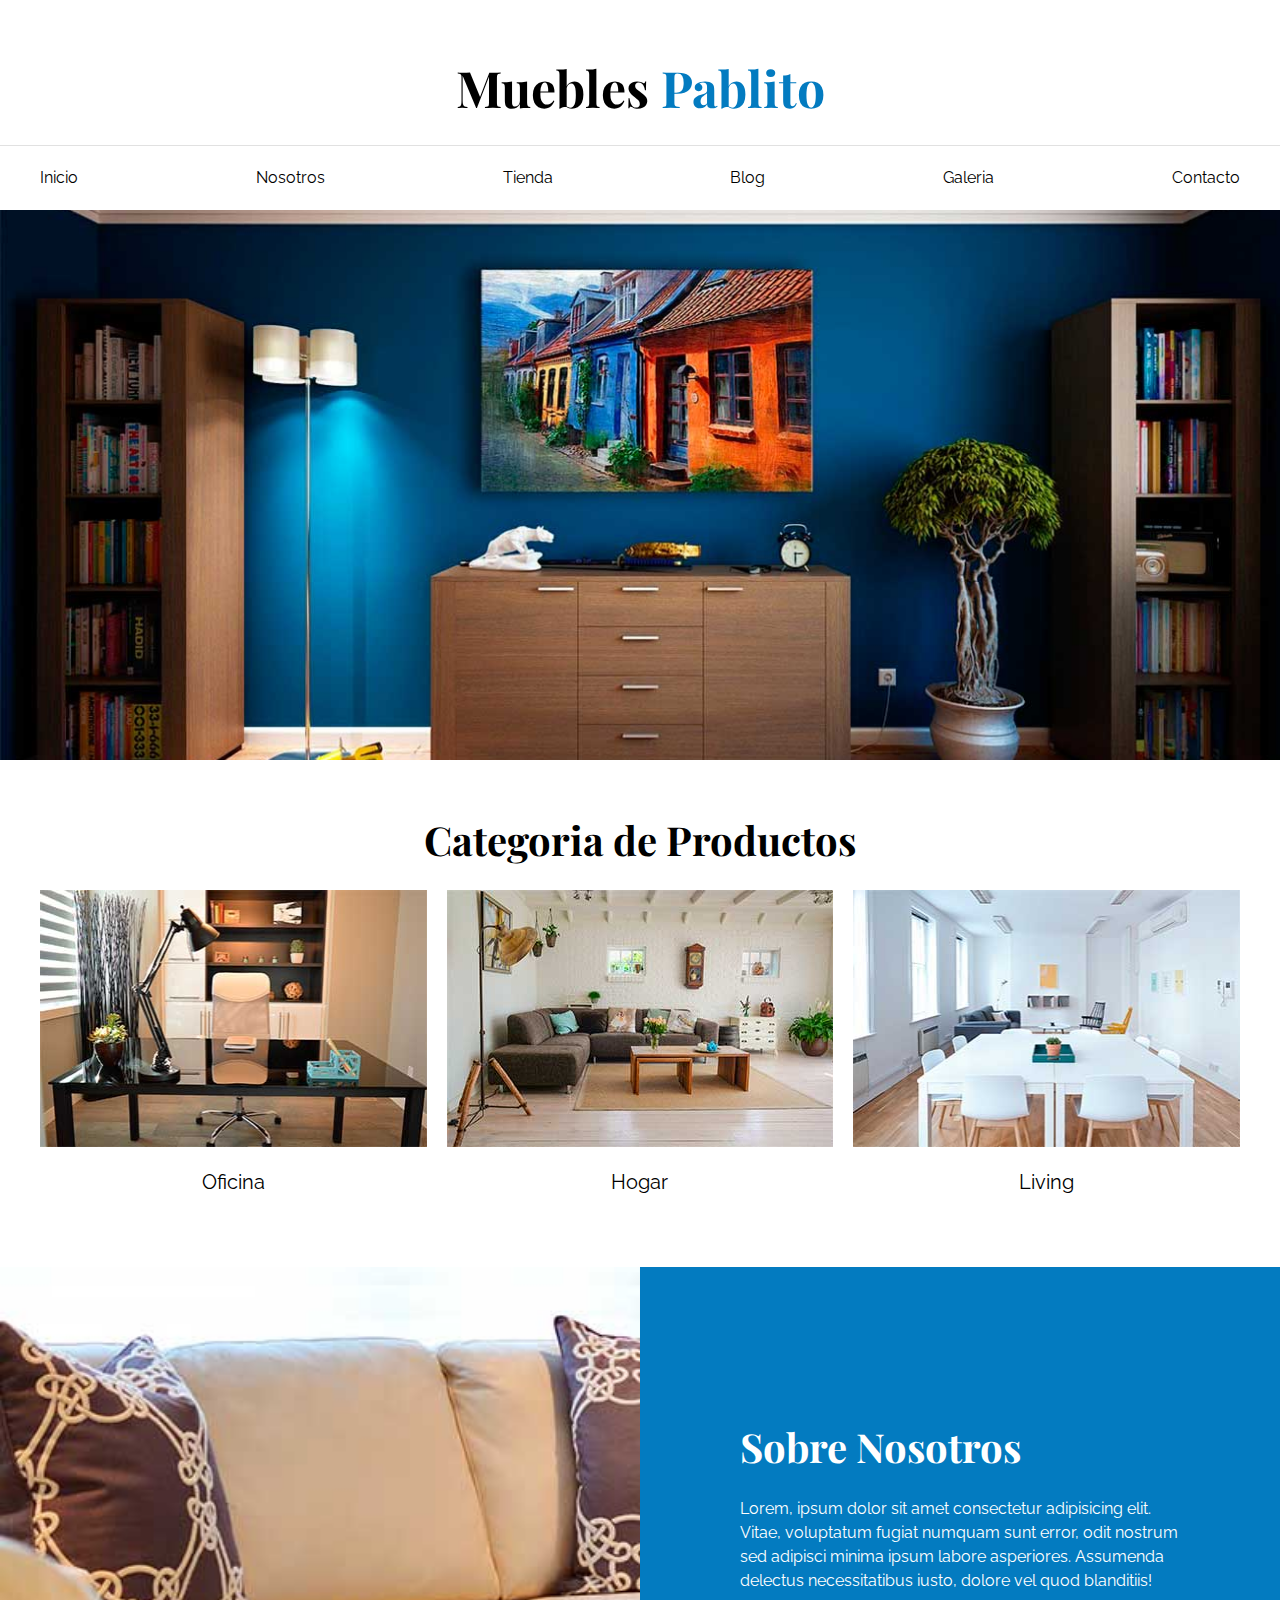
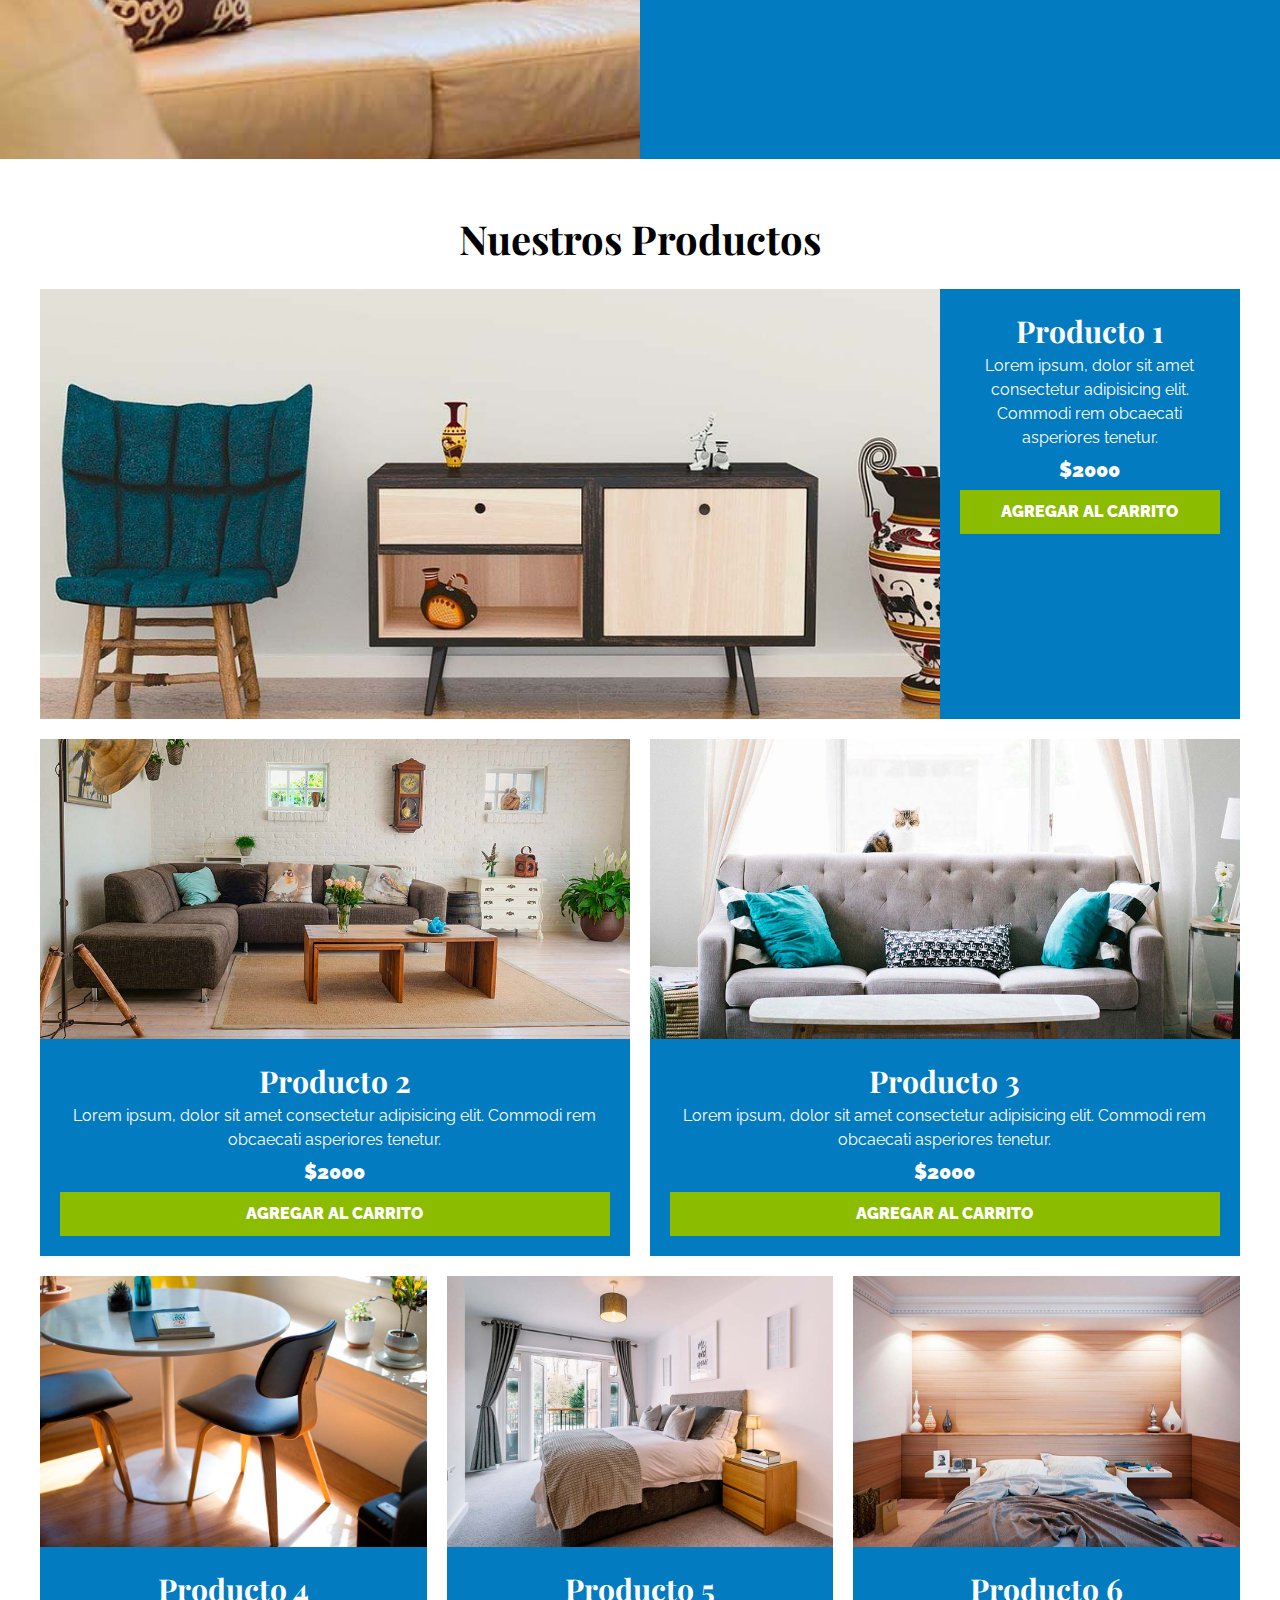
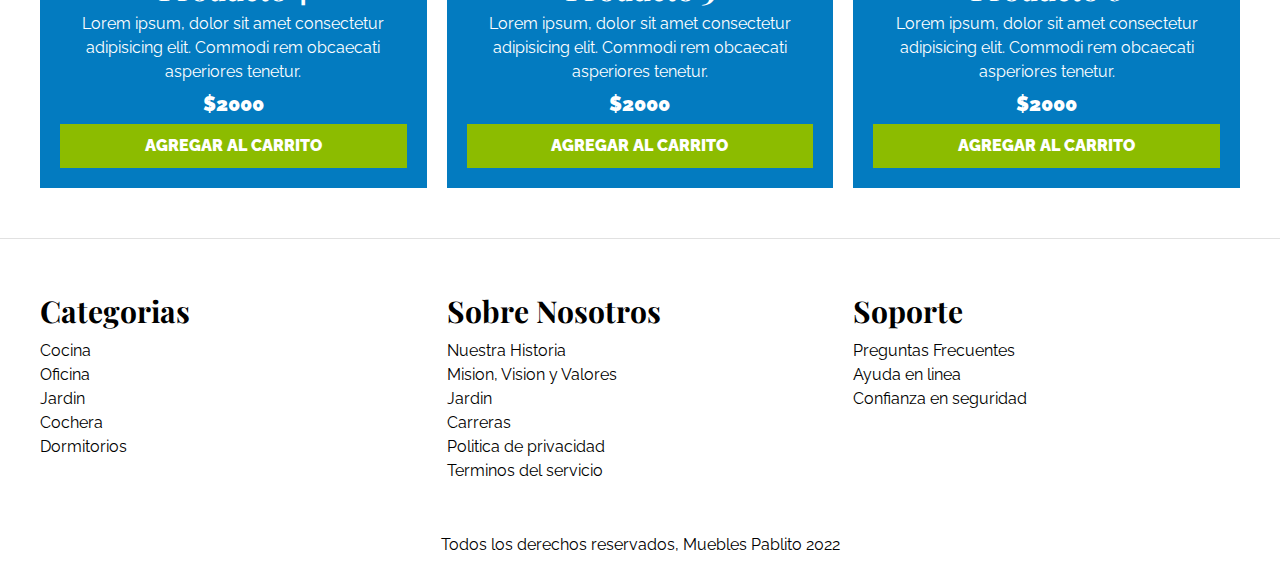
<file: index.html>
<!DOCTYPE html>
<html lang="es">
<head>
    <meta charset="UTF-8">
    <meta http-equiv="X-UA-Compatible" content="IE=edge">
    <meta name="viewport" content="width=device-width, initial-scale=1.0">
    <title>Muebles Pablito - Home</title>
    <link rel="stylesheet" href="css/normal.css">
    <link rel="preconnect" href="https://fonts.googleapis.com">
    <link rel="preconnect" href="https://fonts.gstatic.com" crossorigin>
    <link href="https://fonts.googleapis.com/css2?family=Playfair+Display:wght@700&family=Raleway:wght@400;700;900&display=swap" rel="stylesheet">
    <link rel="stylesheet" href="css/style.css">
</head>
<body>
    <header>
        <h1 class="nombre-sitio">Muebles <span>Pablito</span></h1>
    </header>
    <div class="contenedor-navegacion">
        <nav class="nav-principal contenedor">
            <a href="index.html" >Inicio</a>
            <a href="nosotros.html" >Nosotros</a>
            <a href="tienda.html" >Tienda</a>
            <a href="blog.html" >Blog</a>
            <a href="galeria.html" >Galeria</a>
            <a href="contacto.html" >Contacto</a>
        </nav>
    </div> 
    <div class="hero">
<!-- Imagen desde CSS -->
    </div>

    <section class="contenedor categorias">
        <h2 class="text-center">Categoria de Productos</h2>
    <div class="listado-categorias">
            <div class="categoria">
                <img src="img/categoria1.jpg" alt="escritorio"/>
                <a href="#">Oficina</a>
            </div>
            <div class="categoria">
                <img src="img/categoria2.jpg" alt="escritorio"/>
                <a href="#">Hogar</a>
            </div>
            <div class="categoria">
                <img src="img/categoria3.jpg" alt="escritorio"/> 
                <a href="#">Living</a>
            </div>
        </div>
    </section>
    <section class="sobre-nosotros">
        <div class="contenedor sobre-nosotros-grid">
            <div class="texto-sobrenosotros">
                <h2>Sobre Nosotros</h2>
                <p>Lorem, ipsum dolor sit amet consectetur adipisicing elit. Vitae, voluptatum fugiat numquam sunt error, odit nostrum sed adipisci minima ipsum labore asperiores. Assumenda delectus necessitatibus iusto, dolore vel quod blanditiis!</p>
            </div>
        </div>
    </section>
    
    <main class="contenido-ppal contenedor">
        <h2 class="text-center">Nuestros Productos</h2>
        <div class="listado-productos">

                <div class="productos">
                    <img src="img/producto1.jpg" alt="muebles de estar">
                    <div class="texto-producto">
                        <h3>Producto 1  </h3>
                        <p>Lorem ipsum, dolor sit amet consectetur adipisicing elit. Commodi rem obcaecati asperiores tenetur.</p>
                        <p class="precio">$2000</p>
                        <a href="" class="btn">Agregar al carrito</a>
                    </div><!-- Info Producto -->
                </div><!-- Producto -->
                <div class="productos">
                    <img src="img/producto2.jpg" alt="muebles de estar">
                    <div class="texto-producto">
                        <h3>Producto 2  </h3>
                        <p>Lorem ipsum, dolor sit amet consectetur adipisicing elit. Commodi rem obcaecati asperiores tenetur.</p>
                        <p class="precio">$2000</p>
                        <a href="" class="btn">Agregar al carrito</a>
                    </div><!-- Info Producto -->
                </div><!-- Producto -->
                <div class="productos">
                    <img src="img/producto3.jpg" alt="muebles de estar">
                    <div class="texto-producto">
                        <h3>Producto 3  </h3>
                        <p>Lorem ipsum, dolor sit amet consectetur adipisicing elit. Commodi rem obcaecati asperiores tenetur.</p>
                        <p class="precio">$2000</p>
                        <a href="" class="btn">Agregar al carrito</a>
                    </div><!-- Info Producto -->
                </div><!-- Producto -->
                <div class="productos">
                    <img src="img/producto4.jpg" alt="muebles de estar">
                    <div class="texto-producto">
                        <h3>Producto 4  </h3>
                        <p>Lorem ipsum, dolor sit amet consectetur adipisicing elit. Commodi rem obcaecati asperiores tenetur.</p>
                        <p class="precio">$2000</p>
                        <a href="" class="btn">Agregar al carrito</a>
                    </div><!-- Info Producto -->
                </div><!-- Producto -->
                <div class="productos">
                    <img src="img/producto5.jpg" alt="muebles de estar">
                    <div class="texto-producto">
                        <h3>Producto 5  </h3>
                        <p>Lorem ipsum, dolor sit amet consectetur adipisicing elit. Commodi rem obcaecati asperiores tenetur.</p>
                        <p class="precio">$2000</p>
                        <a href="" class="btn">Agregar al carrito</a>
                    </div><!-- Info Producto -->
                </div><!-- Producto -->
                <div class="productos">
                    <img src="img/producto6.jpg" alt="muebles de estar">
                    <div class="texto-producto">
                        <h3>Producto 6  </h3>
                        <p>Lorem ipsum, dolor sit amet consectetur adipisicing elit. Commodi rem obcaecati asperiores tenetur.</p>
                        <p class="precio">$2000</p>
                        <a href="" class="btn">Agregar al carrito</a>
                    </div><!-- Info Producto -->
                </div><!-- Producto -->
        </div>  <!-- Fin de Nuestros Productos -->
    </main>


    <footer class="site-footer">

        <div class="grid-footer contenedor">
            <div>
                <h3>Categorias</h3>
                <nav class="footer-menu">
                    <a href="">Cocina</a>
                    <a href="">Oficina</a>
                    <a href="">Jardin</a>
                    <a href="">Cochera</a>
                    <a href="">Dormitorios</a>
                </nav>
            </div>
            <div>
                <h3>Sobre Nosotros</h3>
                <nav class="footer-menu">
                    <a href="">Nuestra Historia</a>
                    <a href="">Mision, Vision y Valores</a>
                    <a href="">Jardin</a>
                    <a href="">Carreras</a>
                    <a href="">Politica de privacidad</a>
                    <a href="">Terminos del servicio</a>
                </nav>
            </div>
            <div>
                <h3>Soporte</h3>
                <nav class="footer-menu">
                    <a href="">Preguntas Frecuentes</a>
                    <a href="">Ayuda en linea</a>
                    <a href="">Confianza en seguridad</a>
                </nav>
            </div>
        </div>
        <p class="copyright">Todos los derechos reservados, Muebles Pablito 2022</p>
    </footer>
</body>
</html>
</file>
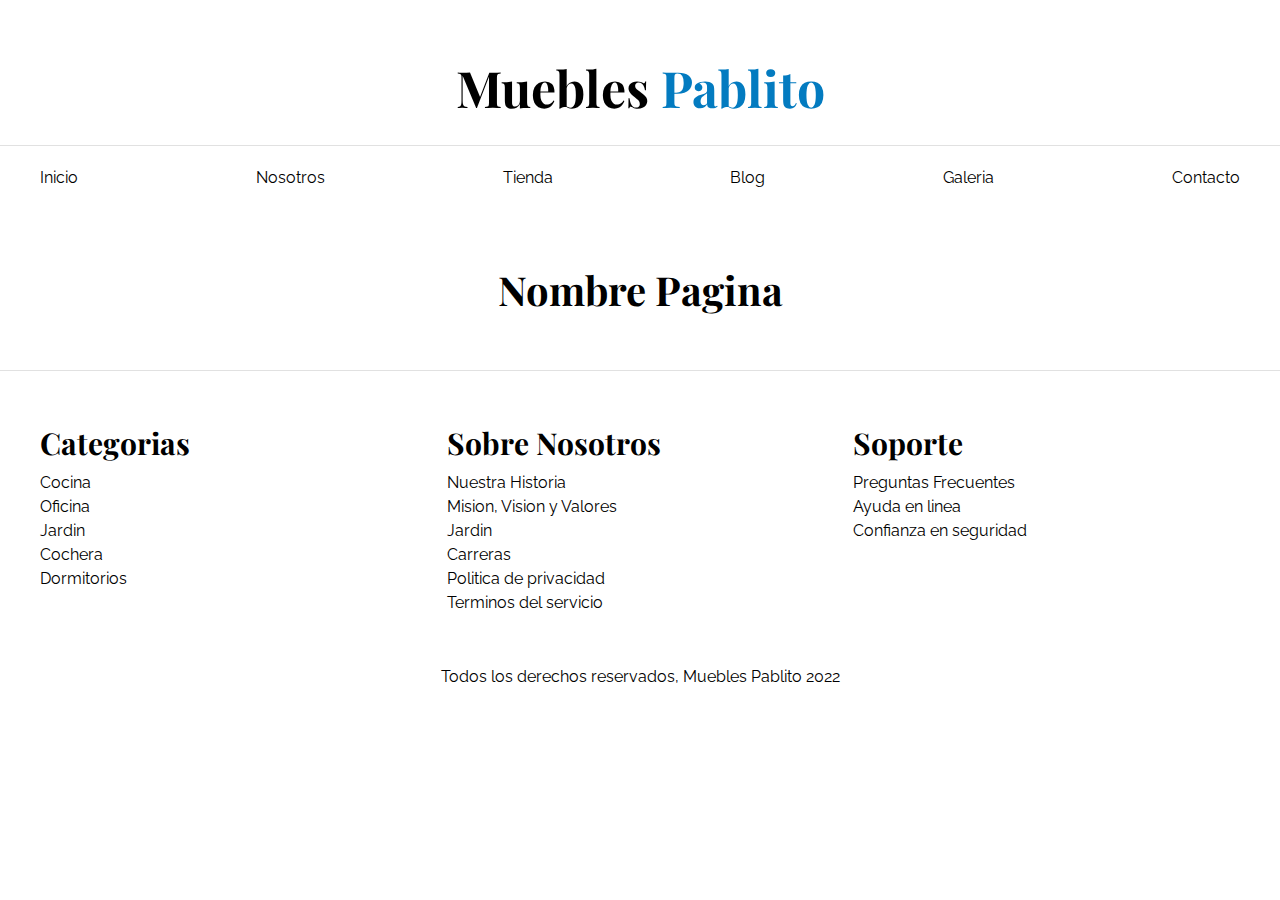
<file: base.html>
<!DOCTYPE html>
<html lang="es">
<head>
    <meta charset="UTF-8">
    <meta http-equiv="X-UA-Compatible" content="IE=edge">
    <meta name="viewport" content="width=device-width, initial-scale=1.0">
    <title>Muebles Pablito</title>
    <link rel="stylesheet" href="css/normal.css">
    <link rel="preconnect" href="https://fonts.googleapis.com">
    <link rel="preconnect" href="https://fonts.gstatic.com" crossorigin>
    <link href="https://fonts.googleapis.com/css2?family=Playfair+Display:wght@700&family=Raleway:wght@400;700;900&display=swap" rel="stylesheet">
    <link rel="stylesheet" href="css/style.css">
</head>
<body>
    <header>
        <h1 class="nombre-sitio">Muebles <span>Pablito</span></h1>
    </header>
    <div class="contenedor-navegacion">
        <nav class="nav-principal contenedor">
            <a href="index.html" >Inicio</a>
            <a href="nosotros.html" >Nosotros</a>
            <a href="tienda.html" >Tienda</a>
            <a href="blog.html" >Blog</a>
            <a href="galeria.html" >Galeria</a>
            <a href="contacto.html" >Contacto</a>
        </nav>
    </div> 
    
    
    
    <main class="contenido-ppal contenedor">
        <h2 class="text-center">Nombre Pagina</h2>
        
    </main>


    <footer class="site-footer">

        <div class="grid-footer contenedor">
            <div>
                <h3>Categorias</h3>
                <nav class="footer-menu">
                    <a href="">Cocina</a>
                    <a href="">Oficina</a>
                    <a href="">Jardin</a>
                    <a href="">Cochera</a>
                    <a href="">Dormitorios</a>
                </nav>
            </div>
            <div>
                <h3>Sobre Nosotros</h3>
                <nav class="footer-menu">
                    <a href="">Nuestra Historia</a>
                    <a href="">Mision, Vision y Valores</a>
                    <a href="">Jardin</a>
                    <a href="">Carreras</a>
                    <a href="">Politica de privacidad</a>
                    <a href="">Terminos del servicio</a>
                </nav>
            </div>
            <div>
                <h3>Soporte</h3>
                <nav class="footer-menu">
                    <a href="">Preguntas Frecuentes</a>
                    <a href="">Ayuda en linea</a>
                    <a href="">Confianza en seguridad</a>
                </nav>
            </div>
        </div>
        <p class="copyright">Todos los derechos reservados, Muebles Pablito 2022</p>
    </footer>
</body>
</html>
</file>
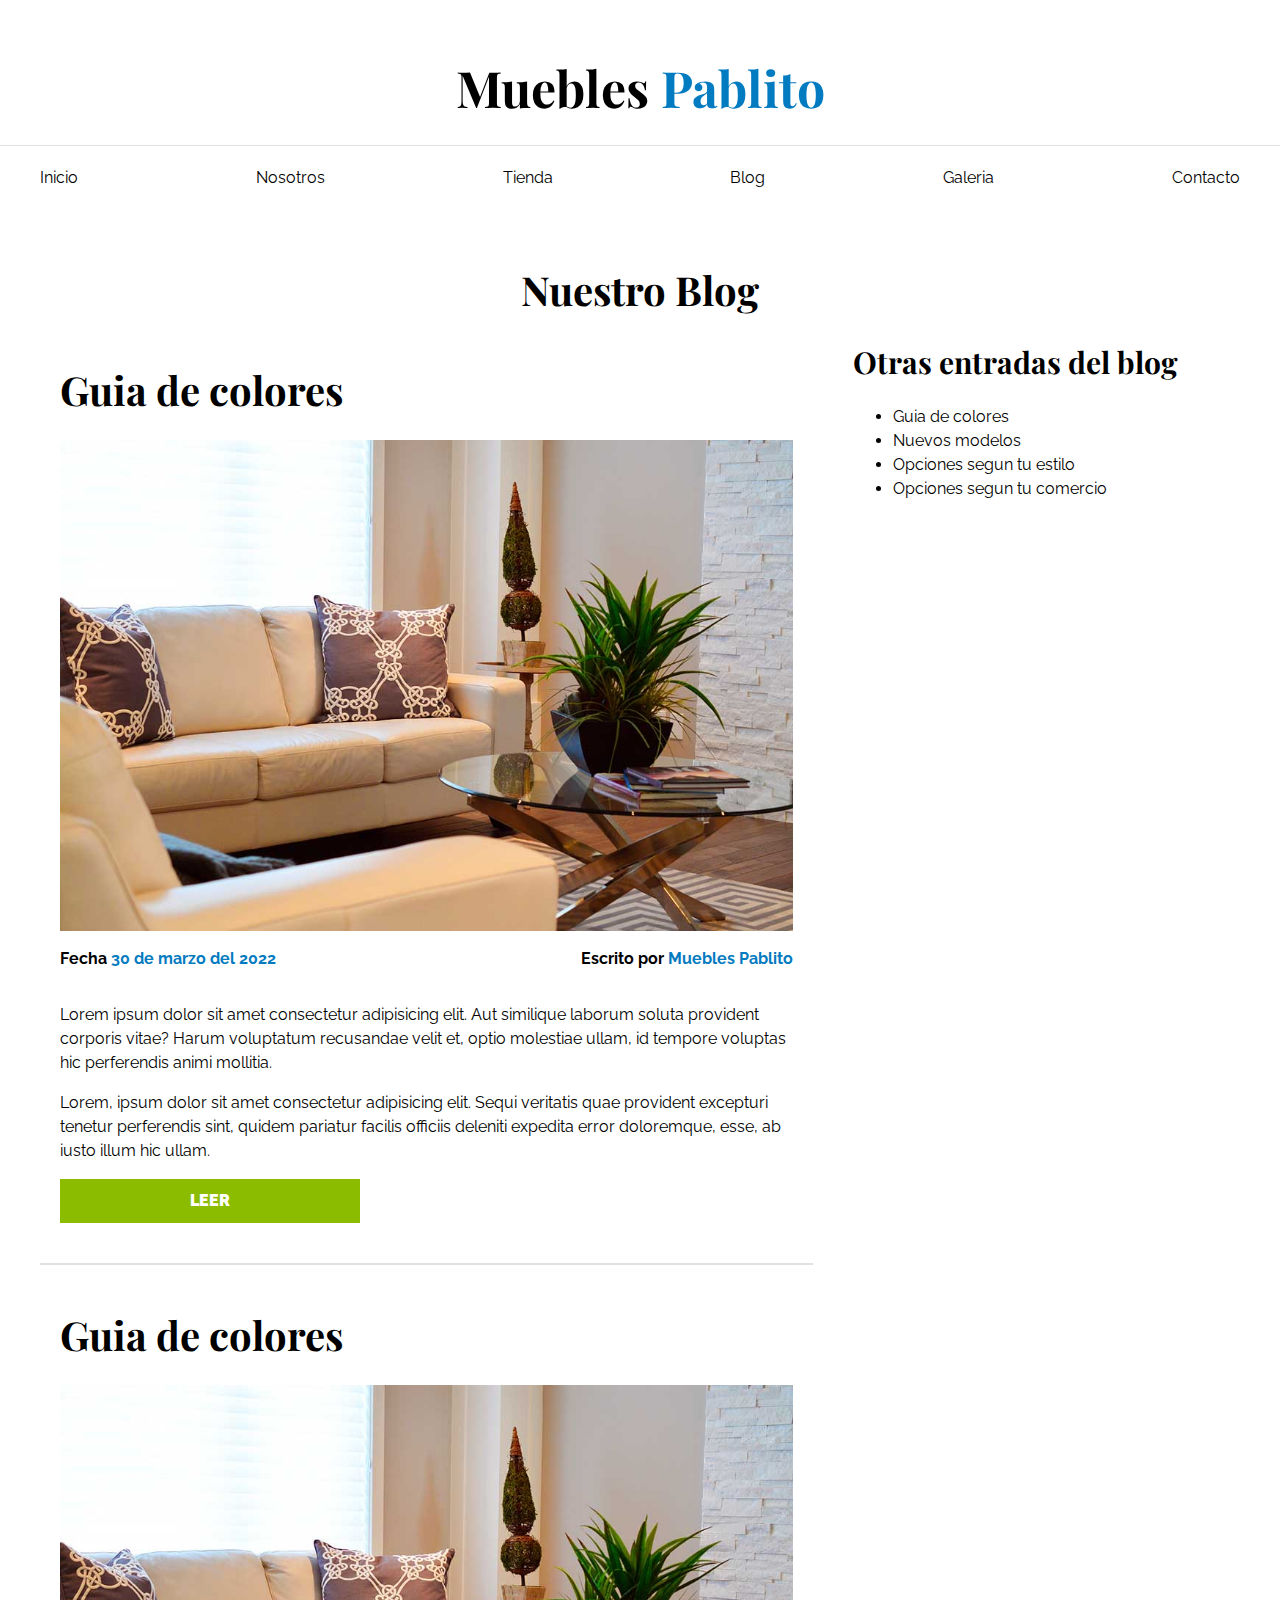
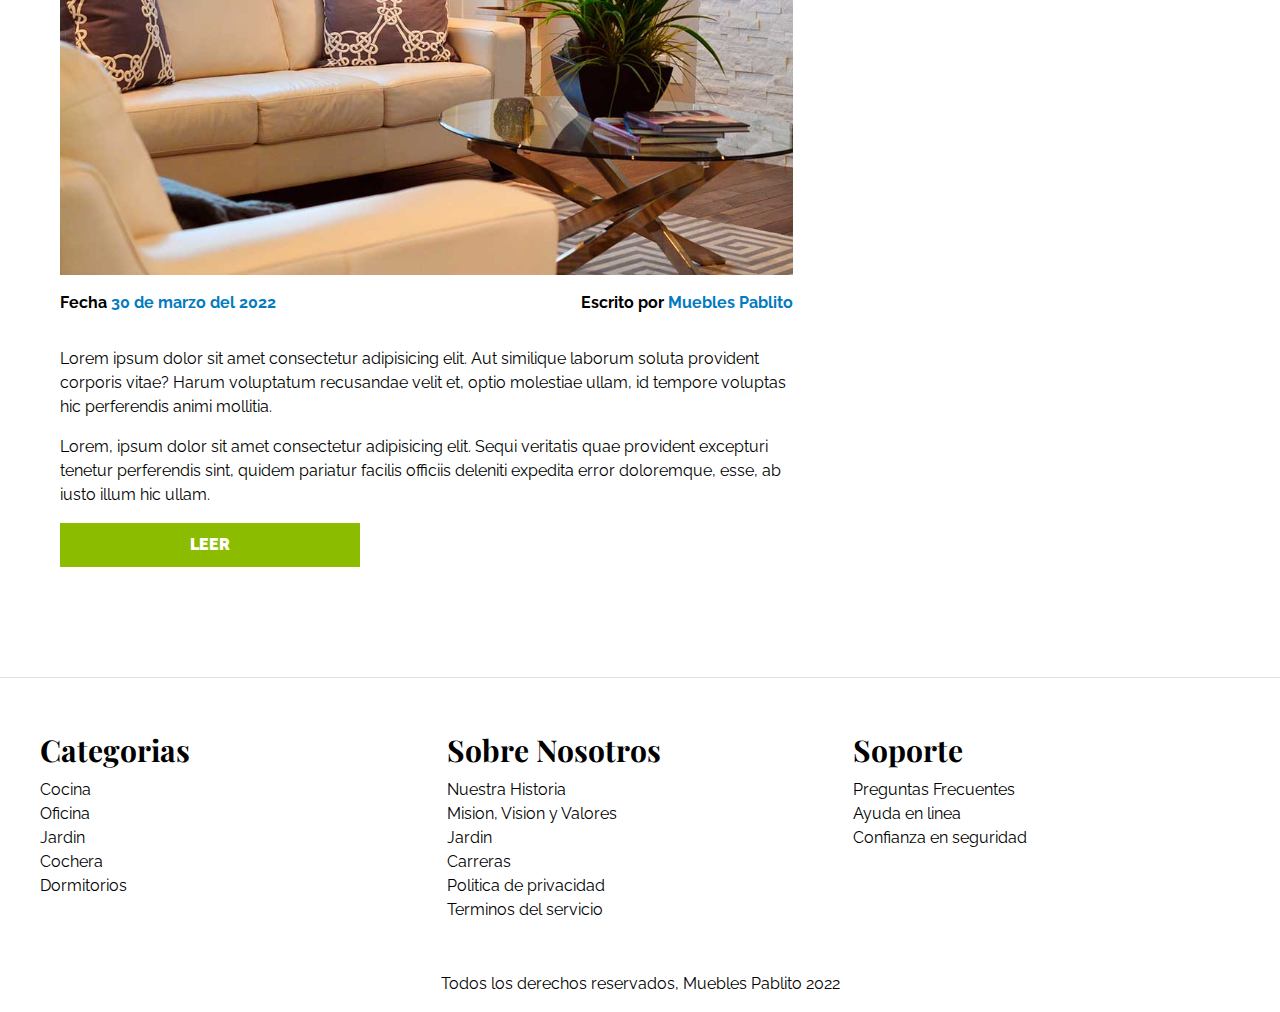
<file: blog.html>
<!DOCTYPE html>
<html lang="es">
<head>
    <meta charset="UTF-8">
    <meta http-equiv="X-UA-Compatible" content="IE=edge">
    <meta name="viewport" content="width=device-width, initial-scale=1.0">
    <title>Muebles Pablito-Blog</title>
    <link rel="stylesheet" href="css/normal.css">
    <link rel="preconnect" href="https://fonts.googleapis.com">
    <link rel="preconnect" href="https://fonts.gstatic.com" crossorigin>
    <link href="https://fonts.googleapis.com/css2?family=Playfair+Display:wght@700&family=Raleway:wght@400;700;900&display=swap" rel="stylesheet">
    <link rel="stylesheet" href="css/style.css">
</head>
<body>
    <header>
        <h1 class="nombre-sitio">Muebles <span>Pablito</span></h1>
    </header>
    <div class="contenedor-navegacion">
        <nav class="nav-principal contenedor">
            <a href="index.html" >Inicio</a>
            <a href="nosotros.html" >Nosotros</a>
            <a href="tienda.html" >Tienda</a>
            <a href="blog.html" >Blog</a>
            <a href="galeria.html" >Galeria</a>
            <a href="contacto.html" >Contacto</a>
        </nav>
    </div> 
    
    
    
    <main class="contenido-ppal contenedor">
        <h2 class="text-center">Nuestro Blog</h2>
        <section class="contenedor-blog">
            <div class="blog">
                <article class="entrada">
                    <h2>Guia de colores</h2>
                    <div class="imagen">
                        <img src="img/nosotros.jpg" alt="nosotros blog">
                    </div>
                    <div class="entrada-meta">
                        <p>Fecha <span>30 de marzo del 2022</span></p>
                        <p>Escrito por <span>Muebles Pablito</span></p>
                    </div>
                    <div class="entrada-blog">
                        <p>Lorem ipsum dolor sit amet consectetur adipisicing elit. Aut similique laborum soluta provident corporis vitae? Harum voluptatum recusandae velit et, optio molestiae ullam, id tempore voluptas hic perferendis animi mollitia.</p>
                        <p>Lorem, ipsum dolor sit amet consectetur adipisicing elit. Sequi veritatis quae provident excepturi tenetur perferendis sint, quidem pariatur facilis officiis deleniti expedita error doloremque, esse, ab iusto illum hic ullam.</p>
                    </div>
                    <a href="entrada.html" class="btn max-width-30">Leer</a>
                </article>
                <article class="entrada">
                    <h2>Guia de colores</h2>
                    <div class="imagen">
                        <img src="img/nosotros.jpg" alt="nosotros blog">
                    </div>
                    <div class="entrada-meta">
                        <p>Fecha <span>30 de marzo del 2022</span></p>
                        <p>Escrito por <span>Muebles Pablito</span></p>
                    </div>
                    <div class="entrada-blog">
                        <p>Lorem ipsum dolor sit amet consectetur adipisicing elit. Aut similique laborum soluta provident corporis vitae? Harum voluptatum recusandae velit et, optio molestiae ullam, id tempore voluptas hic perferendis animi mollitia.</p>
                        <p>Lorem, ipsum dolor sit amet consectetur adipisicing elit. Sequi veritatis quae provident excepturi tenetur perferendis sint, quidem pariatur facilis officiis deleniti expedita error doloremque, esse, ab iusto illum hic ullam.</p>
                    </div>
                    <a href="entrada.html" class="btn max-width-30">Leer</a>
                </article>
            </div>
            <aside>
                <h3>Otras entradas del blog</h3>
                <ul>
                   <li>
                       <a href="entrada.html">Guia de colores</a>
                   </li>
                   <li>
                       <a href="entrada.html">Nuevos modelos</a>
                   </li>
                   <li>
                       <a href="entrada.html">Opciones segun tu estilo</a>
                   </li>
                   <li>
                       <a href="entrada.html">Opciones segun tu comercio</a>
                   </li>
                </ul>
            </aside>
        </section>
    </main>


    <footer class="site-footer">

        <div class="grid-footer contenedor">
            <div>
                <h3>Categorias</h3>
                <nav class="footer-menu">
                    <a href="">Cocina</a>
                    <a href="">Oficina</a>
                    <a href="">Jardin</a>
                    <a href="">Cochera</a>
                    <a href="">Dormitorios</a>
                </nav>
            </div>
            <div>
                <h3>Sobre Nosotros</h3>
                <nav class="footer-menu">
                    <a href="">Nuestra Historia</a>
                    <a href="">Mision, Vision y Valores</a>
                    <a href="">Jardin</a>
                    <a href="">Carreras</a>
                    <a href="">Politica de privacidad</a>
                    <a href="">Terminos del servicio</a>
                </nav>
            </div>
            <div>
                <h3>Soporte</h3>
                <nav class="footer-menu">
                    <a href="">Preguntas Frecuentes</a>
                    <a href="">Ayuda en linea</a>
                    <a href="">Confianza en seguridad</a>
                </nav>
            </div>
        </div>
        <p class="copyright">Todos los derechos reservados, Muebles Pablito 2022</p>
    </footer>
</body>
</html>
</file>
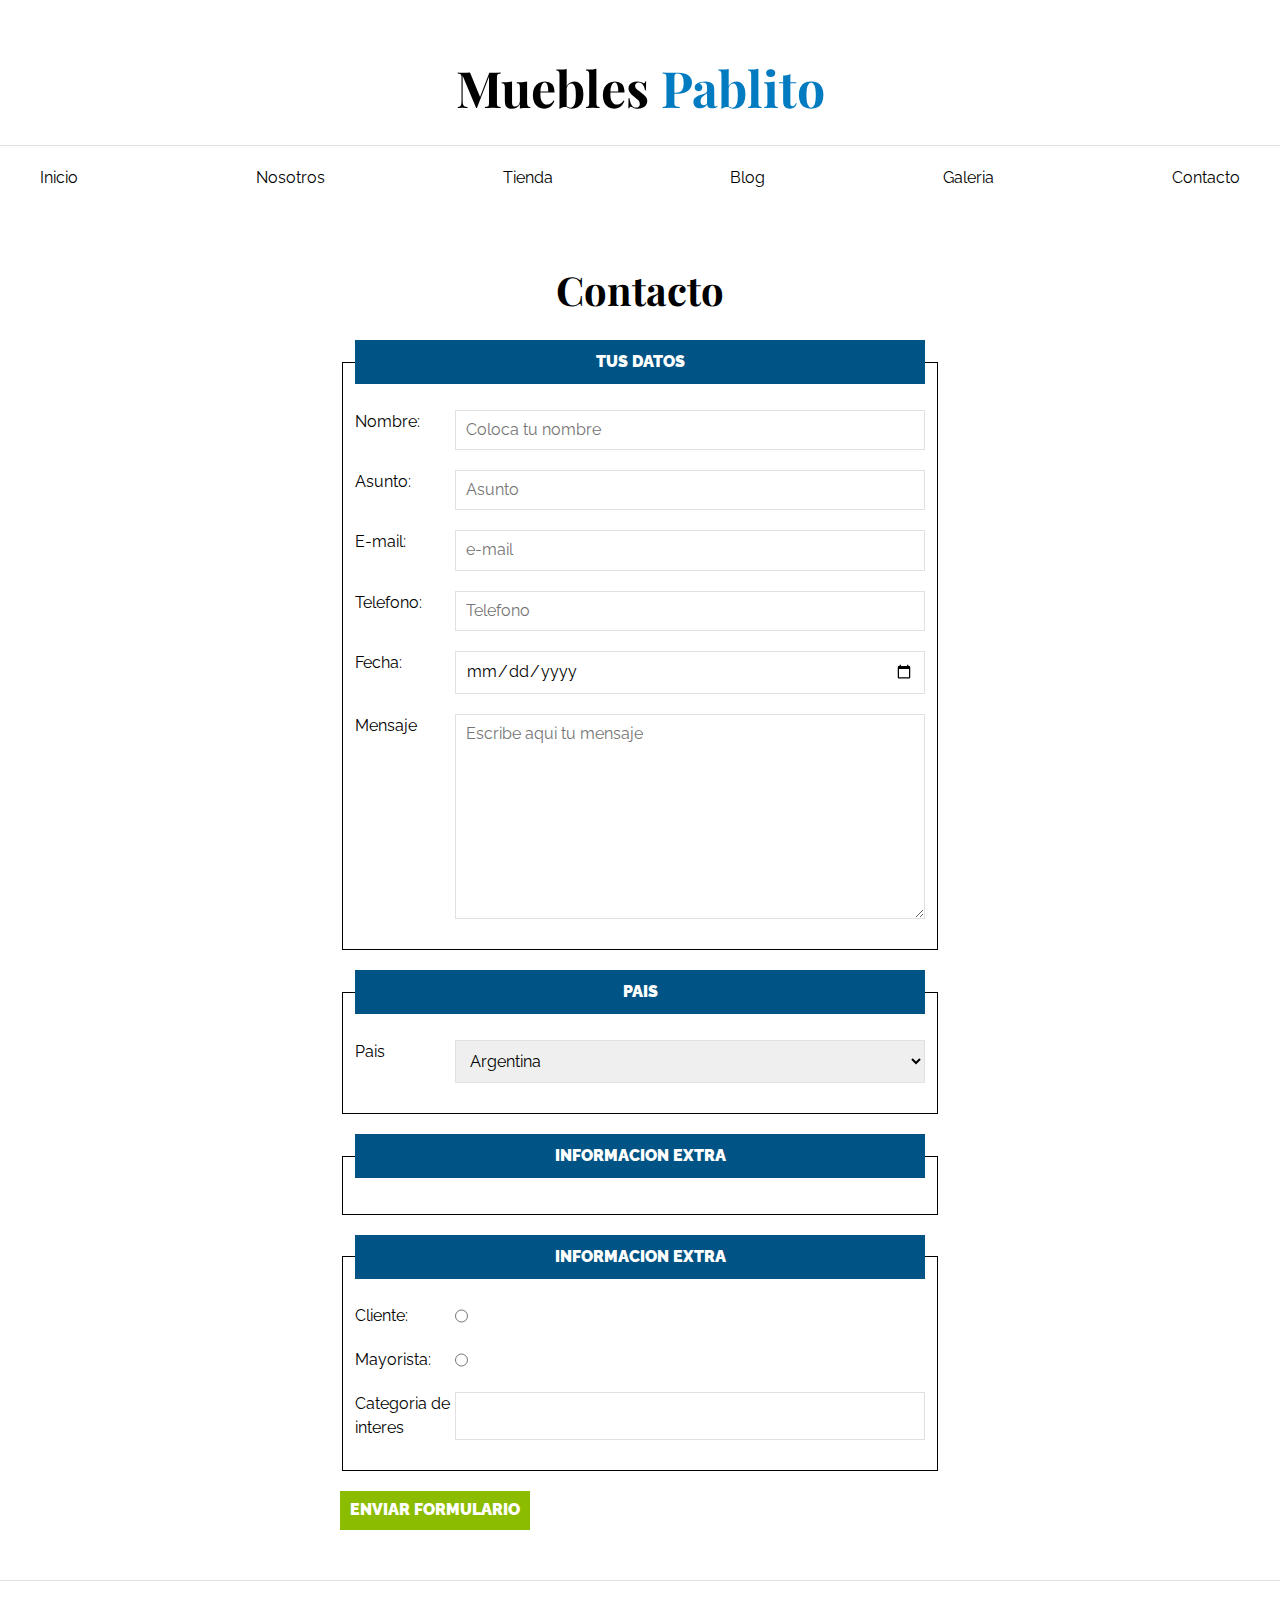
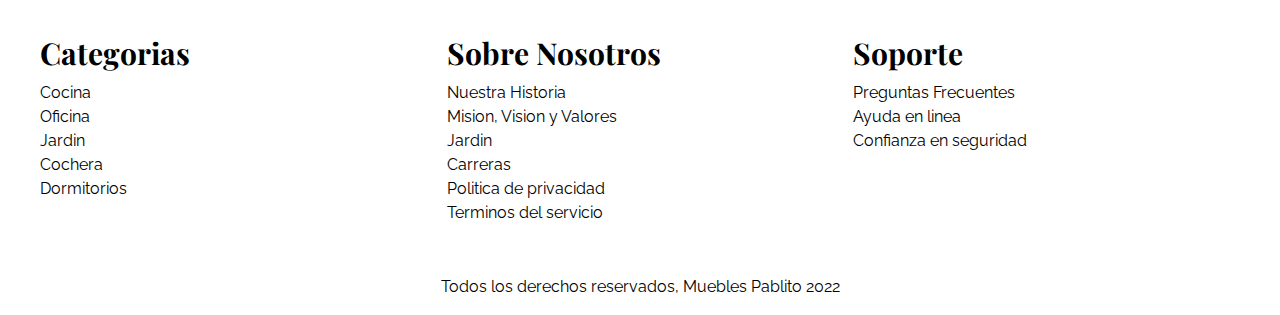
<file: contacto.html>
<!DOCTYPE html>
<html lang="es">
<head>
    <meta charset="UTF-8">
    <meta http-equiv="X-UA-Compatible" content="IE=edge">
    <meta name="viewport" content="width=device-width, initial-scale=1.0">
    <title>Muebles Pablito - Contacto</title>
    <link rel="stylesheet" href="css/normal.css">
    <link rel="preconnect" href="https://fonts.googleapis.com">
    <link rel="preconnect" href="https://fonts.gstatic.com" crossorigin>
    <link href="https://fonts.googleapis.com/css2?family=Playfair+Display:wght@700&family=Raleway:wght@400;700;900&display=swap" rel="stylesheet">
    <link rel="stylesheet" href="css/style.css">
</head>
<body>
    <header>
        <h1 class="nombre-sitio">Muebles <span>Pablito</span></h1>
    </header>
    <div class="contenedor-navegacion">
        <nav class="nav-principal contenedor">
            <a href="index.html" >Inicio</a>
            <a href="nosotros.html" >Nosotros</a>
            <a href="tienda.html" >Tienda</a>
            <a href="blog.html" >Blog</a>
            <a href="galeria.html" >Galeria</a>
            <a href="contacto.html" >Contacto</a>
        </nav>
    </div> 
    
    
    
    <main class="contenido-ppal contenedor">
        <h2 class="text-center">Contacto</h2>
        <form class="formulario">
            <fieldset>
                <legend>Tus Datos</legend>
                <div class="campo">
                    <label for="nombr   e">Nombre:</label>
                    <input id="nombre" type="text" placeholder="Coloca tu nombre" required />
                </div>
                <div class="campo">
                    <label for="asunto">Asunto: </label>
                    <input id="asunto" type="text" placeholder="Asunto" />
                </div>
                <div class="campo">
                    <label for="e-mail">E-mail: </label>
                    <input id="e-mail" type="email" placeholder="e-mail" />
                </div>
                <div class="campo">
                    <label for="telefono">Telefono: </label>
                    <input id="telefono" type="tel" placeholder="Telefono" />
                </div>
                <div class="campo">
                    <label for="fecha">Fecha: </label>
                    <input id="fecha" type="date" placeholder="Fecha" />
                </div>
                <div class="campo">
                    <label for="text-area">Mensaje</label>
                    <textarea id="text-area" cols="20" rows="10" placeholder="Escribe aqui tu mensaje"></textarea>
                </div>
            </fieldset>
                <fieldset>
                    <legend>Pais</legend>
                    <div class="campo">
                        <label for="pais">Pais</label>
                        <select id="pais">
                            <option disabled>--Seleccione--</option>
                            <option>Mexico</option>
                            <option>Peru</option>
                            <option selected>Argentina</option>
                            <option>Ecuador</option>
                            <option>Bolivia</option>
                            <option>España</option>
                        </select>
                    </div>
                </fieldset>
            <fieldset>
                <legend>Informacion Extra</legend>
            </fieldset>    
            <fieldset>
                <legend>Informacion Extra</legend>
                <div class="campo">
                    <label for="cliente">Cliente:</label>
                    <input id="cliente" type="radio" name="usuario" value="cliente">
                </div>
                <div class="campo">
                    <label for="mayorista">Mayorista:</label>
                    <input id="mayorista" type="radio" name="usuario" value="mayorista">
                </div>
                <div class="campo">
                    <label for="categoria">Categoria de interes</label>
                    <input list="categorias" name="categorias">
                    <datalist id="categorias">
                        <option value="cocina">
                        <option value="baño">
                        <option value="oficina">
                        <option value="living">
                        <option value="exterior">
                        <option value="dormitorios">                 
                    </datalist>
                </div>
            </fieldset>
            <input type="submit" value="Enviar Formulario" class="btn">
        </form>
    </main>


    <footer class="site-footer">

        <div class="grid-footer contenedor">
            <div>
                <h3>Categorias</h3>
                <nav class="footer-menu">
                    <a href="">Cocina</a>
                    <a href="">Oficina</a>
                    <a href="">Jardin</a>
                    <a href="">Cochera</a>
                    <a href="">Dormitorios</a>
                </nav>
            </div>
            <div>
                <h3>Sobre Nosotros</h3>
                <nav class="footer-menu">
                    <a href="">Nuestra Historia</a>
                    <a href="">Mision, Vision y Valores</a>
                    <a href="">Jardin</a>
                    <a href="">Carreras</a>
                    <a href="">Politica de privacidad</a>
                    <a href="">Terminos del servicio</a>
                </nav>
            </div>
            <div>
                <h3>Soporte</h3>
                <nav class="footer-menu">
                    <a href="">Preguntas Frecuentes</a>
                    <a href="">Ayuda en linea</a>
                    <a href="">Confianza en seguridad</a>
                </nav>
            </div>
        </div>
        <p class="copyright">Todos los derechos reservados, Muebles Pablito 2022</p>
    </footer>
</body>
</html>
</file>
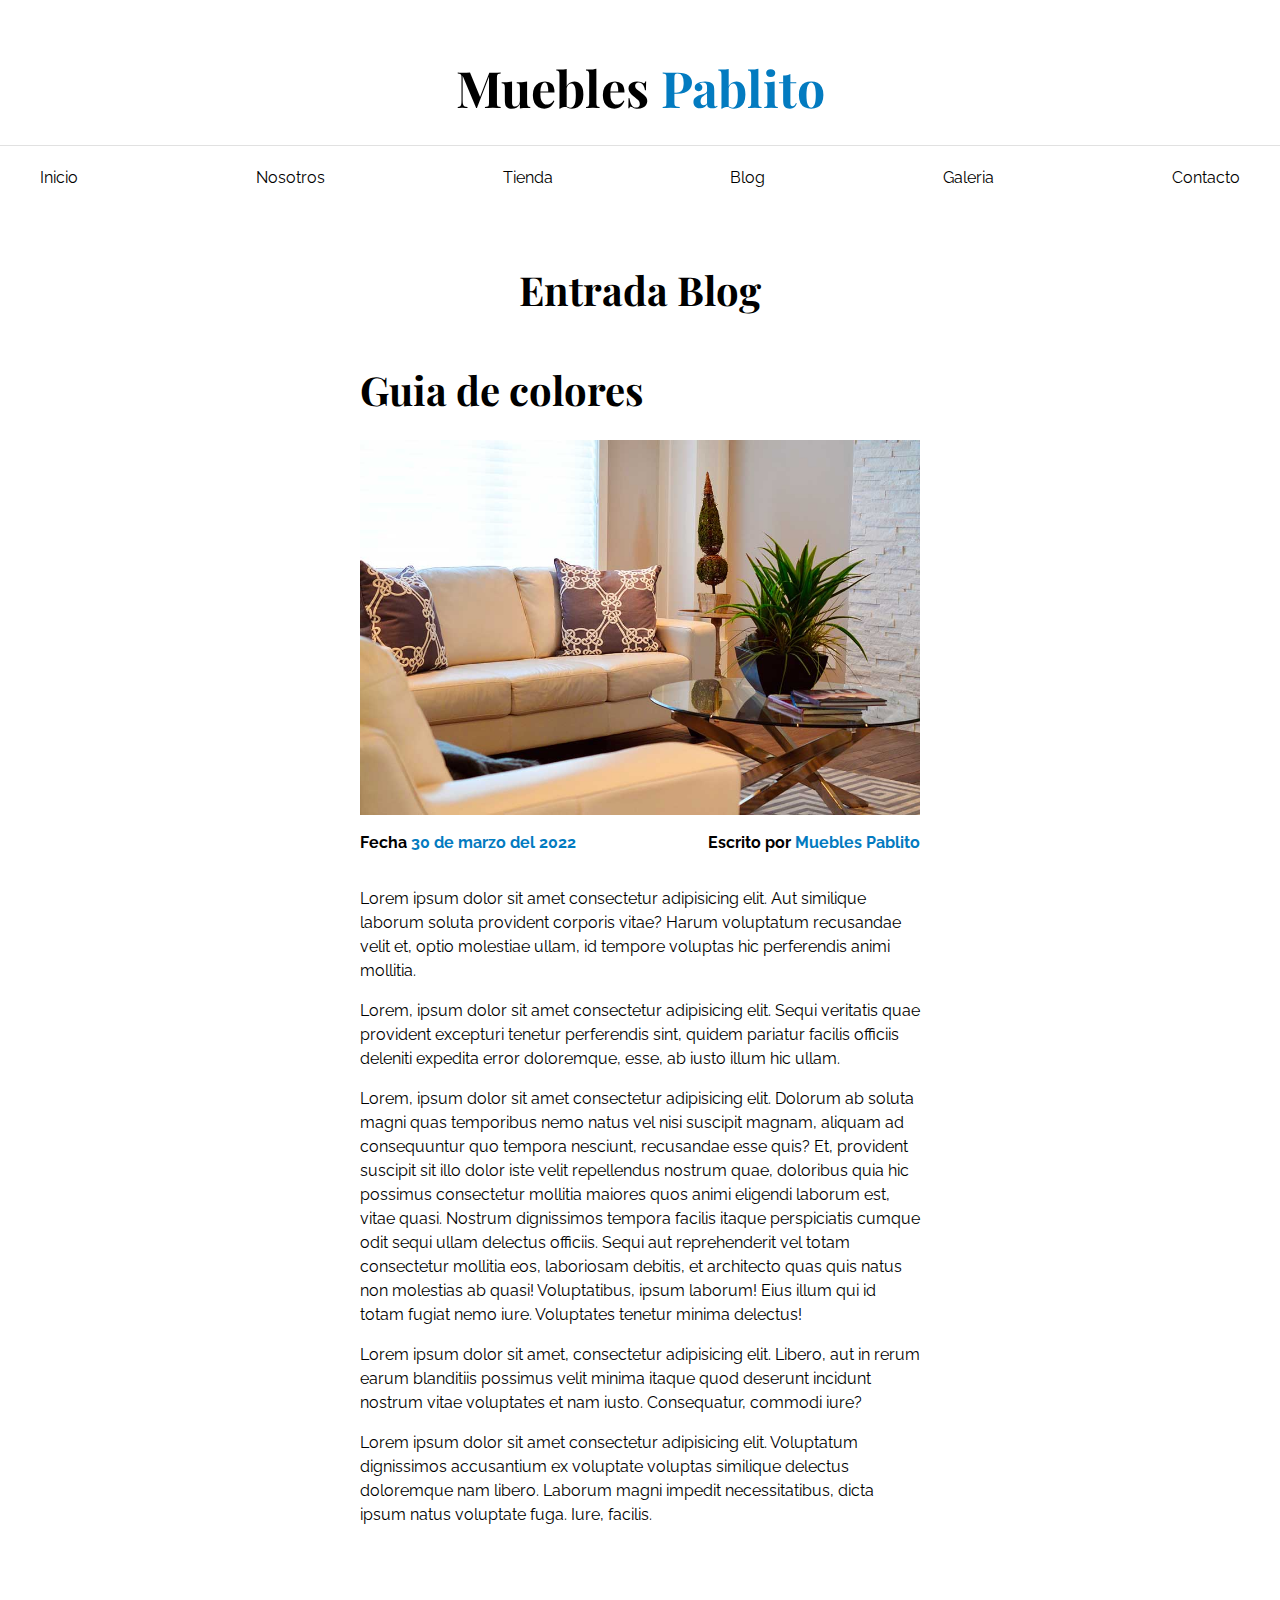
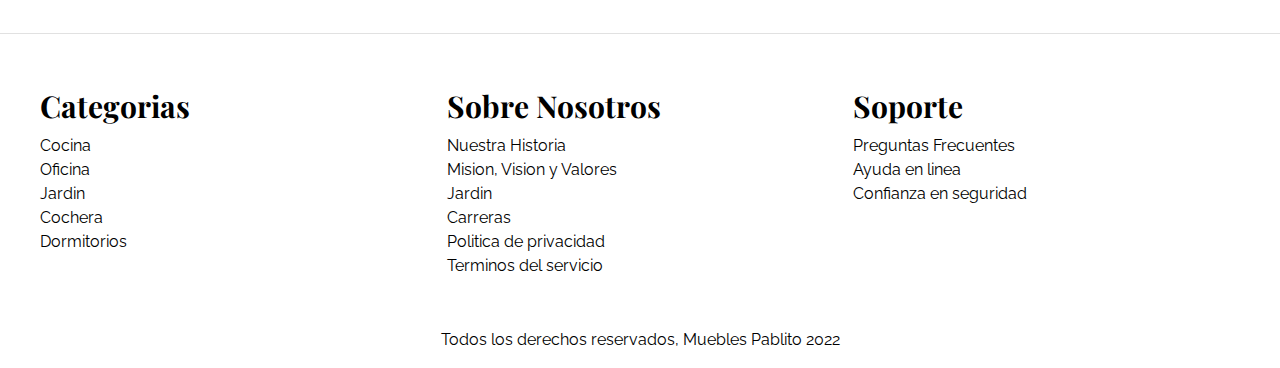
<file: entrada.html>
<!DOCTYPE html>
<html lang="es">
<head>
    <meta charset="UTF-8">
    <meta http-equiv="X-UA-Compatible" content="IE=edge">
    <meta name="viewport" content="width=device-width, initial-scale=1.0">
    <title>Muebles Pablito - Entrada Blog</title>
    <link rel="stylesheet" href="css/normal.css">
    <link rel="preconnect" href="https://fonts.googleapis.com">
    <link rel="preconnect" href="https://fonts.gstatic.com" crossorigin>
    <link href="https://fonts.googleapis.com/css2?family=Playfair+Display:wght@700&family=Raleway:wght@400;700;900&display=swap" rel="stylesheet">
    <link rel="stylesheet" href="css/style.css">
</head>
<body>
    <header>
        <h1 class="nombre-sitio">Muebles <span>Pablito</span></h1>
    </header>
    <div class="contenedor-navegacion">
        <nav class="nav-principal contenedor">
            <a href="index.html" >Inicio</a>
            <a href="nosotros.html" >Nosotros</a>
            <a href="tienda.html" >Tienda</a>
            <a href="blog.html" >Blog</a>
            <a href="galeria.html" >Galeria</a>
            <a href="contacto.html" >Contacto</a>
        </nav>
    </div> 
    
    
    
    <main class="contenido-ppal contenedor">
        <h2 class="text-center">Entrada Blog</h2>

        <article class="entrada contenido-entrada-blog">
            <h2>Guia de colores</h2>
            <div class="imagen">
                <img src="img/nosotros.jpg" alt="nosotros blog">
            </div>
            <div class="entrada-meta">
                <p>Fecha <span>30 de marzo del 2022</span></p>
                <p>Escrito por <span>Muebles Pablito</span></p>
            </div>
            <div class="entrada-blog">
                <p>Lorem ipsum dolor sit amet consectetur adipisicing elit. Aut similique laborum soluta provident corporis vitae? Harum voluptatum recusandae velit et, optio molestiae ullam, id tempore voluptas hic perferendis animi mollitia.</p>
                <p>Lorem, ipsum dolor sit amet consectetur adipisicing elit. Sequi veritatis quae provident excepturi tenetur perferendis sint, quidem pariatur facilis officiis deleniti expedita error doloremque, esse, ab iusto illum hic ullam.</p>
                <p>Lorem, ipsum dolor sit amet consectetur adipisicing elit. Dolorum ab soluta magni quas temporibus nemo natus vel nisi suscipit magnam, aliquam ad consequuntur quo tempora nesciunt, recusandae esse quis? Et, provident suscipit sit illo dolor iste velit repellendus nostrum quae, doloribus quia hic possimus consectetur mollitia maiores quos animi eligendi laborum est, vitae quasi. Nostrum dignissimos tempora facilis itaque perspiciatis cumque odit sequi ullam delectus officiis. Sequi aut reprehenderit vel totam consectetur mollitia eos, laboriosam debitis, et architecto quas quis natus non molestias ab quasi! Voluptatibus, ipsum laborum! Eius illum qui id totam fugiat nemo iure. Voluptates tenetur minima delectus!</p>
                <p>Lorem ipsum dolor sit amet, consectetur adipisicing elit. Libero, aut in rerum earum blanditiis possimus velit minima itaque quod deserunt incidunt nostrum vitae voluptates et nam iusto. Consequatur, commodi iure?</p>
                <p>Lorem ipsum dolor sit amet consectetur adipisicing elit. Voluptatum dignissimos accusantium ex voluptate voluptas similique delectus doloremque nam libero. Laborum magni impedit necessitatibus, dicta ipsum natus voluptate fuga. Iure, facilis.</p>
            </div>
            
        </article>
        
    </main>


    <footer class="site-footer">

        <div class="grid-footer contenedor">
            <div>
                <h3>Categorias</h3>
                <nav class="footer-menu">
                    <a href="">Cocina</a>
                    <a href="">Oficina</a>
                    <a href="">Jardin</a>
                    <a href="">Cochera</a>
                    <a href="">Dormitorios</a>
                </nav>
            </div>
            <div>
                <h3>Sobre Nosotros</h3>
                <nav class="footer-menu">
                    <a href="">Nuestra Historia</a>
                    <a href="">Mision, Vision y Valores</a>
                    <a href="">Jardin</a>
                    <a href="">Carreras</a>
                    <a href="">Politica de privacidad</a>
                    <a href="">Terminos del servicio</a>
                </nav>
            </div>
            <div>
                <h3>Soporte</h3>
                <nav class="footer-menu">
                    <a href="">Preguntas Frecuentes</a>
                    <a href="">Ayuda en linea</a>
                    <a href="">Confianza en seguridad</a>
                </nav>
            </div>
        </div>
        <p class="copyright">Todos los derechos reservados, Muebles Pablito 2022</p>
    </footer>
</body>
</html>
</file>
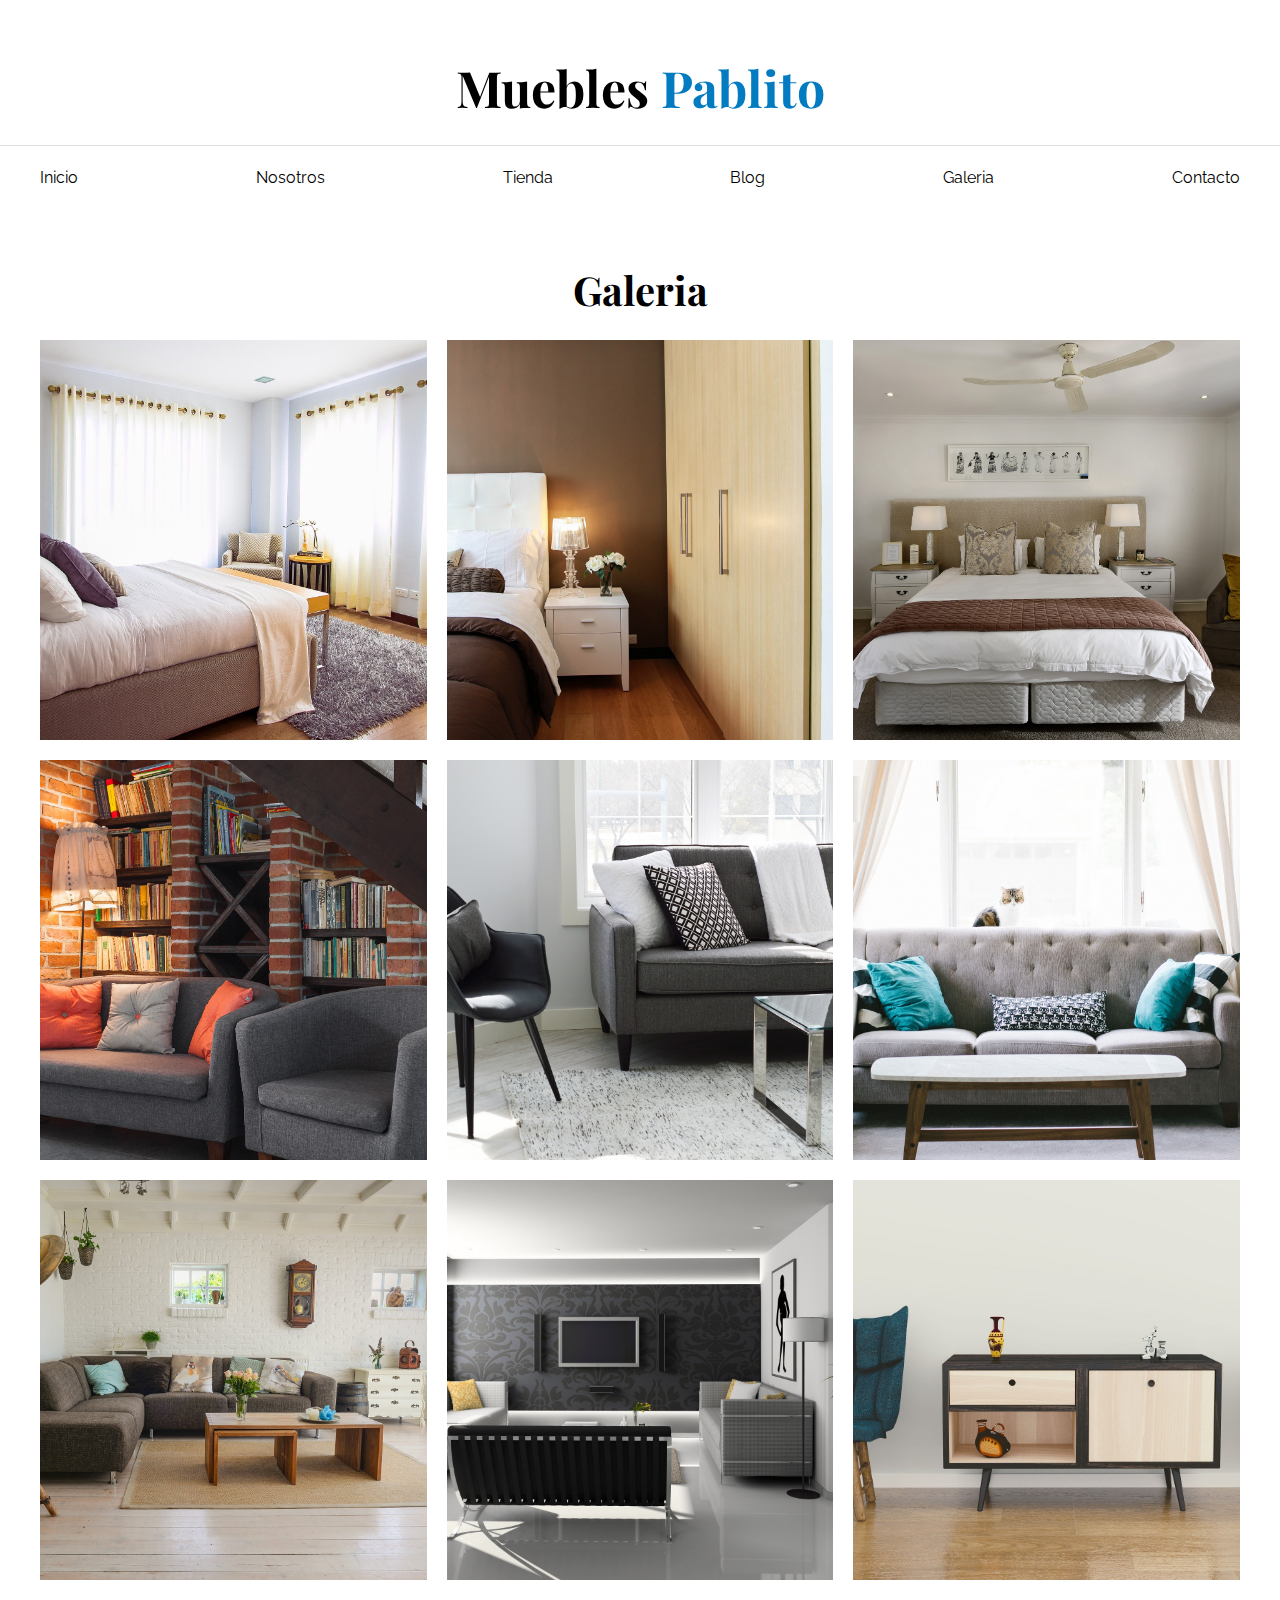
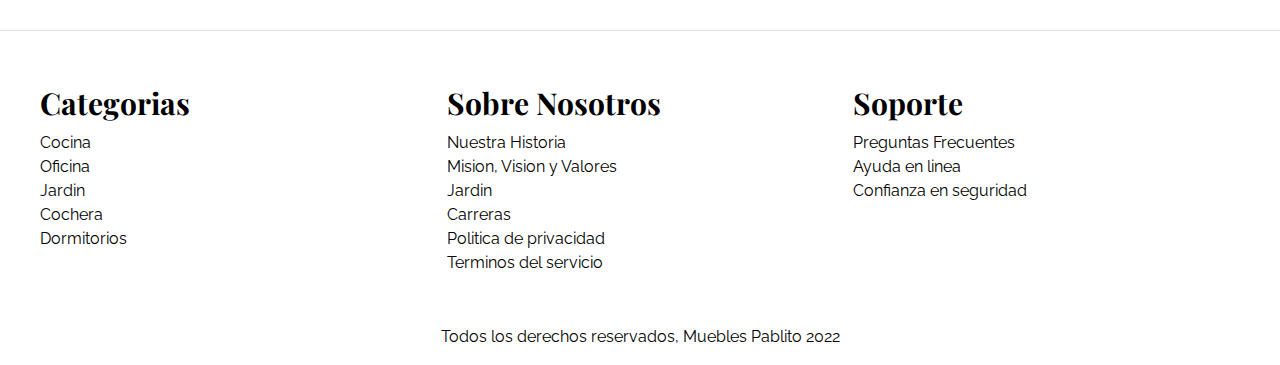
<file: galeria.html>
<!DOCTYPE html>
<html lang="es">
<head>
    <meta charset="UTF-8">
    <meta http-equiv="X-UA-Compatible" content="IE=edge">
    <meta name="viewport" content="width=device-width, initial-scale=1.0">
    <title>Muebles Pablito - Galeria</title>
    <link rel="stylesheet" href="css/normal.css">
    <link rel="preconnect" href="https://fonts.googleapis.com">
    <link rel="preconnect" href="https://fonts.gstatic.com" crossorigin>
    <link href="https://fonts.googleapis.com/css2?family=Playfair+Display:wght@700&family=Raleway:wght@400;700;900&display=swap" rel="stylesheet">
    <link rel="stylesheet" href="css/style.css">
</head>
<body>
    <header>
        <h1 class="nombre-sitio">Muebles <span>Pablito</span></h1>
    </header>
    <div class="contenedor-navegacion">
        <nav class="nav-principal contenedor">
            <a href="index.html" >Inicio</a>
            <a href="nosotros.html" >Nosotros</a>
            <a href="tienda.html" >Tienda</a>
            <a href="blog.html" >Blog</a>
            <a href="galeria.html" >Galeria</a>
            <a href="contacto.html" >Contacto</a>
        </nav>
    </div> 
    
    
    
    <main class="contenido-ppal contenedor">
        <h2 class="text-center">Galeria</h2>
        <ul class="galeria">
            <li>
                <a href="img/galeria_01.jpg">
                    <img src="img/galeria_01.jpg" alt="imagen galeria">
                </a>
            </li>

            <li>
                <a href="img/galeria_02.jpg">
                    <img src="img/galeria_02.jpg" alt="imagen galeria">
                </a>
            </li>

            <li>
                <a href="img/galeria_03.jpg">
                    <img src="img/galeria_03.jpg" alt="imagen galeria">
                </a>
            </li>

            <li>
                <a href="img/galeria_04.jpg">
                    <img src="img/galeria_04.jpg" alt="imagen galeria">
                </a>
            </li>

            <li>
                <a href="img/galeria_05.jpg">
                    <img src="img/galeria_05.jpg" alt="imagen galeria">
                </a>
            </li>

            <li>
                <a href="img/galeria_06.jpg">
                    <img src="img/galeria_06.jpg" alt="imagen galeria">
                </a>
            </li>

            <li>
                <a href="img/galeria_07.jpg">
                    <img src="img/galeria_07.jpg" alt="imagen galeria">
                </a>
            </li>

            <li>
                <a href="img/galeria_08.jpg">
                    <img src="img/galeria_08.jpg" alt="imagen galeria">
                </a>
            </li>

            <li>
                <a href="img/galeria_09.jpg">
                    <img src="img/galeria_09.jpg" alt="imagen galeria">
                </a>
            </li>

        </ul>
    </main>


    <footer class="site-footer">

        <div class="grid-footer contenedor">
            <div>
                <h3>Categorias</h3>
                <nav class="footer-menu">
                    <a href="">Cocina</a>
                    <a href="">Oficina</a>
                    <a href="">Jardin</a>
                    <a href="">Cochera</a>
                    <a href="">Dormitorios</a>
                </nav>
            </div>
            <div>
                <h3>Sobre Nosotros</h3>
                <nav class="footer-menu">
                    <a href="">Nuestra Historia</a>
                    <a href="">Mision, Vision y Valores</a>
                    <a href="">Jardin</a>
                    <a href="">Carreras</a>
                    <a href="">Politica de privacidad</a>
                    <a href="">Terminos del servicio</a>
                </nav>
            </div>
            <div>
                <h3>Soporte</h3>
                <nav class="footer-menu">
                    <a href="">Preguntas Frecuentes</a>
                    <a href="">Ayuda en linea</a>
                    <a href="">Confianza en seguridad</a>
                </nav>
            </div>
        </div>
        <p class="copyright">Todos los derechos reservados, Muebles Pablito 2022</p>
    </footer>
</body>
</html>
</file>
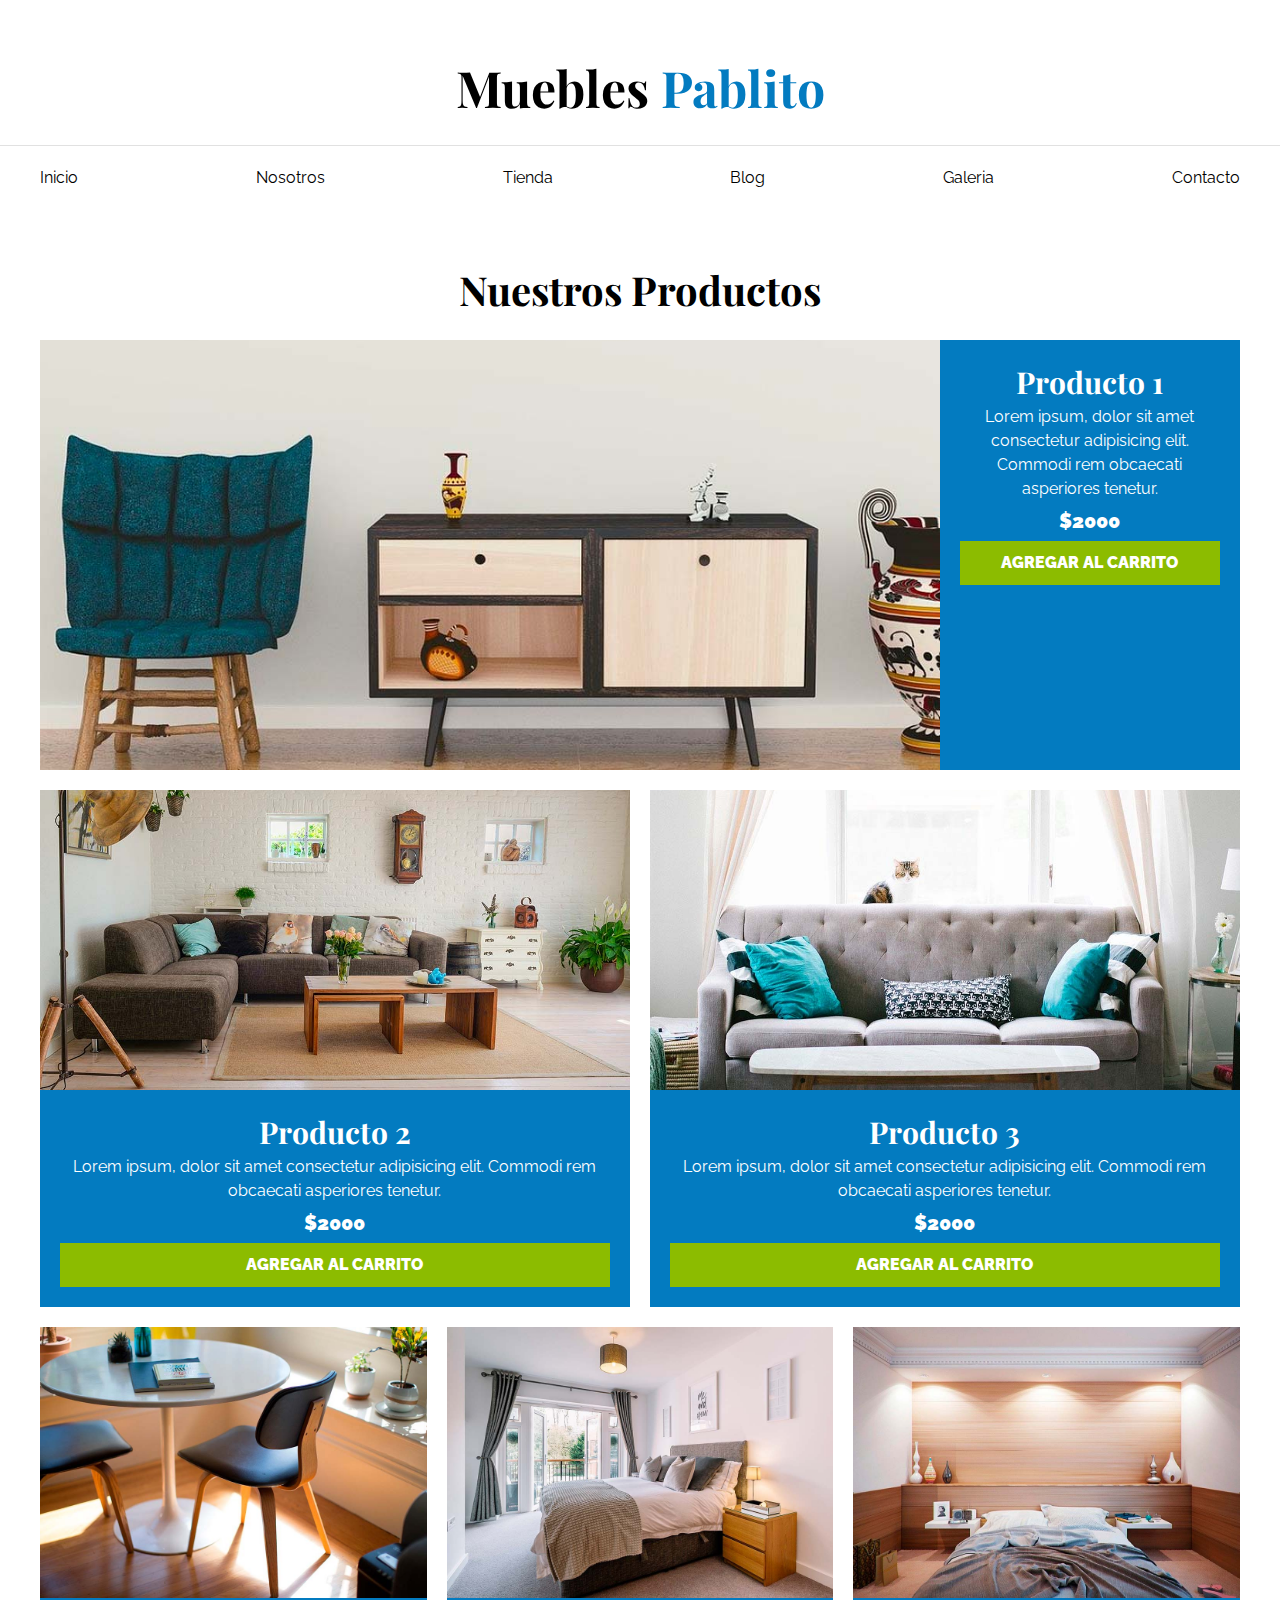
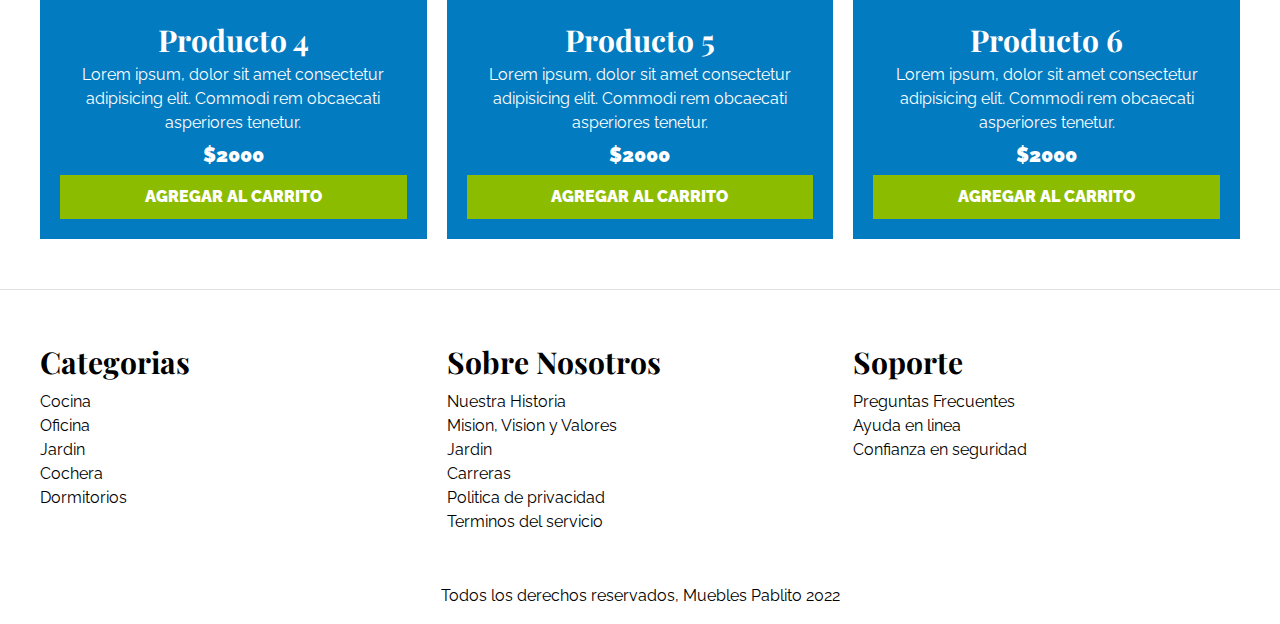
<file: tienda.html>
<!DOCTYPE html>
<html lang="es">
<head>
    <meta charset="UTF-8">
    <meta http-equiv="X-UA-Compatible" content="IE=edge">
    <meta name="viewport" content="width=device-width, initial-scale=1.0">
    <title>Muebles Pablito-tienda</title>
    <link rel="stylesheet" href="css/normal.css">
    <link rel="preconnect" href="https://fonts.googleapis.com">
    <link rel="preconnect" href="https://fonts.gstatic.com" crossorigin>
    <link href="https://fonts.googleapis.com/css2?family=Playfair+Display:wght@700&family=Raleway:wght@400;700;900&display=swap" rel="stylesheet">
    <link rel="stylesheet" href="css/style.css">
</head>
<body>
    <header>
        <h1 class="nombre-sitio">Muebles <span>Pablito</span></h1>
    </header>
    <div class="contenedor-navegacion">
        <nav class="nav-principal contenedor">
            <a href="index.html" >Inicio</a>
            <a href="nosotros.html" >Nosotros</a>
            <a href="tienda.html" >Tienda</a>
            <a href="blog.html" >Blog</a>
            <a href="galeria.html" >Galeria</a>
            <a href="contacto.html" >Contacto</a>
        </nav>
    </div> 
    
    
    
    <main class="contenido-ppal contenedor">
        <h2 class="text-center">Nuestros Productos</h2>
        <div class="listado-productos">

                <div class="productos">
                    <img src="img/producto1.jpg" alt="muebles de estar">
                    <div class="texto-producto">
                        <h3>Producto 1  </h3>
                        <p>Lorem ipsum, dolor sit amet consectetur adipisicing elit. Commodi rem obcaecati asperiores tenetur.</p>
                        <p class="precio">$2000</p>
                        <a href="" class="btn">Agregar al carrito</a>
                    </div><!-- Info Producto -->
                </div><!-- Producto -->
                <div class="productos">
                    <img src="img/producto2.jpg" alt="muebles de estar">
                    <div class="texto-producto">
                        <h3>Producto 2  </h3>
                        <p>Lorem ipsum, dolor sit amet consectetur adipisicing elit. Commodi rem obcaecati asperiores tenetur.</p>
                        <p class="precio">$2000</p>
                        <a href="" class="btn">Agregar al carrito</a>
                    </div><!-- Info Producto -->
                </div><!-- Producto -->
                <div class="productos">
                    <img src="img/producto3.jpg" alt="muebles de estar">
                    <div class="texto-producto">
                        <h3>Producto 3  </h3>
                        <p>Lorem ipsum, dolor sit amet consectetur adipisicing elit. Commodi rem obcaecati asperiores tenetur.</p>
                        <p class="precio">$2000</p>
                        <a href="" class="btn">Agregar al carrito</a>
                    </div><!-- Info Producto -->
                </div><!-- Producto -->
                <div class="productos">
                    <img src="img/producto4.jpg" alt="muebles de estar">
                    <div class="texto-producto">
                        <h3>Producto 4  </h3>
                        <p>Lorem ipsum, dolor sit amet consectetur adipisicing elit. Commodi rem obcaecati asperiores tenetur.</p>
                        <p class="precio">$2000</p>
                        <a href="" class="btn">Agregar al carrito</a>
                    </div><!-- Info Producto -->
                </div><!-- Producto -->
                <div class="productos">
                    <img src="img/producto5.jpg" alt="muebles de estar">
                    <div class="texto-producto">
                        <h3>Producto 5  </h3>
                        <p>Lorem ipsum, dolor sit amet consectetur adipisicing elit. Commodi rem obcaecati asperiores tenetur.</p>
                        <p class="precio">$2000</p>
                        <a href="" class="btn">Agregar al carrito</a>
                    </div><!-- Info Producto -->
                </div><!-- Producto -->
                <div class="productos">
                    <img src="img/producto6.jpg" alt="muebles de estar">
                    <div class="texto-producto">
                        <h3>Producto 6  </h3>
                        <p>Lorem ipsum, dolor sit amet consectetur adipisicing elit. Commodi rem obcaecati asperiores tenetur.</p>
                        <p class="precio">$2000</p>
                        <a href="" class="btn">Agregar al carrito</a>
                    </div><!-- Info Producto -->
                </div><!-- Producto -->
        </div>  <!-- Fin de Nuestros Productos -->
    </main>


    <footer class="site-footer">

        <div class="grid-footer contenedor">
            <div>
                <h3>Categorias</h3>
                <nav class="footer-menu">
                    <a href="">Cocina</a>
                    <a href="">Oficina</a>
                    <a href="">Jardin</a>
                    <a href="">Cochera</a>
                    <a href="">Dormitorios</a>
                </nav>
            </div>
            <div>
                <h3>Sobre Nosotros</h3>
                <nav class="footer-menu">
                    <a href="">Nuestra Historia</a>
                    <a href="">Mision, Vision y Valores</a>
                    <a href="">Jardin</a>
                    <a href="">Carreras</a>
                    <a href="">Politica de privacidad</a>
                    <a href="">Terminos del servicio</a>
                </nav>
            </div>
            <div>
                <h3>Soporte</h3>
                <nav class="footer-menu">
                    <a href="">Preguntas Frecuentes</a>
                    <a href="">Ayuda en linea</a>
                    <a href="">Confianza en seguridad</a>
                </nav>
            </div>
        </div>
        <p class="copyright">Todos los derechos reservados, Muebles Pablito 2022</p>
    </footer>
</body>
</html>
</file>
<file: css/style.css>
html {
    box-sizing: border-box;
    font-size: 62.5%;  /* 1rem = 10px */
}
*, *:before, *:after {
    box-sizing: inherit;
}
body{
    font-family: 'Raleway', sans-serif;
    font-size: 1.6rem;
    line-height: 1.5;
}

/* Globales */
h1, h2, h3{
    font-family: 'Playfair Display', serif;
    margin: 0 0 2rem 0;
}

h1 {
    font-size: 3.8rem;
}
@media (min-width: 768px) { 
    h1 {
        font-size: 5rem;
    }
}
h2{
    font-size: 3.2rem;
}
@media (min-width: 768px) { 
      h2{
          font-size: 4rem;
        }
}
h3{
    font-size: 2.4rem;
}
@media (min-width: 768px) { 
    h3{
        font-size: 3rem;
    }
}
a{
    text-decoration: none;
    color: #000;
}
img{
    max-width: 100%;
    display: block;/* Para cubrir todo el alto */
}
.btn {
    background-color: #8cbc00;
    border: none;
    color: white;
    display: block;
    font-weight: 900;
    padding: 1rem;
    transition: background-color .3s ease-out;
    text-align: center;
    text-transform: uppercase;
    width: 100%;
}
@media (min-width: 768px) { 
     .btn {
         width: auto;
     } 
}
.btn:hover {
    background-color: #769c02;
    cursor: pointer;
}
/** Utilidades **/
.text-center{
    text-align: center;
}
@media (min-width: 768px) { 
    .max-width-30{
        max-width: 30rem;
    }   
}
.contenedor{
    max-width: 120rem;
    margin: 0 auto;
}
/* Header y Navegacion */
.nombre-sitio {
    margin-top: 5rem;
    text-align: center;
}
.nombre-sitio span {
    color: #037bc0;
}
.contenedor-navegacion{
    border-top: .1rem solid #e1e1e1;
}
.nav-principal{
    /* 
    border-width: 1px;
    border-top-style: solid;
    border-color: #e1e1e1;
    */
    display: flex;
    padding: 2rem 0;
    flex-direction: column;
    align-items: center;
}
@media (min-width: 768px) { 
      .nav-principal {
        justify-content: space-between;
        flex-direction: row;
      }
}
.hero{
    background-image: url("../img/principal.jpg");
    background-repeat: no-repeat;
    background-size: cover;
    background-position: center center;
    height: 25rem;
    
}
@media (min-width: 768px) { 
    .hero{
       height: 55rem;
     }
}

/** Categorias **/
.categorias{  
    padding: 5rem 0 0;
}
@media (min-width: 768px) { 
    .categorias{  
        padding: 5rem 0 ;
    }
}
.categoria {
    margin-bottom: 2rem;
}
/* .categoria :last-child{
    padding-bottom: 0;
    margin-bottom: 0;
} */
@media (min-width: 768px) {
    .categoria {
        margin-bottom: 0;
    } 
}

.categorias img {
    width: 100% ;
} 
.categorias h2{
    text-align: center;
}
.categoria a{
    display: block;
    text-align: center;
    padding: 2rem;
    font-size: 2rem;
}
.categoria a:hover {
    background-color: #037bc0;
    color: #fff;
    border-bottom-right-radius:10px;
}
@media (min-width: 768px) { 
    .listado-categorias {
        display: grid;
        grid-template-columns: repeat(3,1fr);
        gap: 2rem;
    }       
}
/** Sobre nosotros **/
.sobre-nosotros{
    background-image: linear-gradient( to bottom, transparent 50%, #037bc0 50%, #037bc0 100%),url("../img/nosotros.jpg");
    background-position: center, top left;
    background-repeat: no-repeat;
    background-size: 100%, 70rem;
    /* 100% para el lineal gradient y 120rem paraa la img */
}
@media (min-width: 768px) { 
    .sobre-nosotros{
        background-image: linear-gradient( to right, transparent 50%, #037bc0 50%, #037bc0 100%),url("../img/nosotros.jpg");
        background-position: left center;
        padding: 10rem 0;
        background-size: 100%, 160rem;/* 100% para el lineal gradient y 120rem paraa la img */
    }
}
.sobre-nosotros-grid {
    display: grid;
    grid-template-rows: repeat(2, 1fr );
   
}
@media (min-width: 768px) { 
    .sobre-nosotros-grid {
        grid-template-columns: repeat(2, 1fr);
        grid-template-rows: unset;/* Desactivando filas para este MQ*/
        column-gap: 10rem;
    } 
}
.texto-sobrenosotros {
    grid-row: 2/3; /* posicionando texto */
    color: #FFF;
    padding: 5rem;
}
@media (min-width: 768px) { 
    .texto-sobrenosotros {
        grid-column: 2/3;
    }
}
/* Listado de productos */
.contenido-ppal {
    padding-top: 5rem;
}
@media (min-width: 768px) { 
    .listado-productos{
        display: grid;
        grid-template-columns: repeat(6, 1fr);
        /* column-gap: 2rem;
        row-gap: 2rem; */
        gap: 2rem;
    }
    .productos:nth-child(1){
        grid-column-start: 1;
        grid-column-end: 7;
        display:grid;
        grid-template-columns: 3fr 1fr;
    }
    .productos:nth-child(1) img {
        height: 43rem;
        width: 100%;
        object-fit: cover;
    }
    .productos:nth-child(2){
        grid-column-start: 1;
        grid-column-end: 4;
    }
    .productos:nth-child(2) img, 
    .productos:nth-child(3) img{
        height: 30rem;
        width: 100%;
        object-fit: cover;
    }
    .productos:nth-child(3){
        grid-column-start: 4;
        grid-column-end: 7;
    }
    
    .productos:nth-child(4){
        grid-column-start: 1;
        grid-column-end: 3;
    }
    .productos:nth-child(5){
        grid-column-start: 3;
        grid-column-end: 5;
    }
    .productos:nth-child(6){
        grid-column-start: 5;
        grid-column-end: 7;
    }   
}
.productos{
    background-color: #037bc0;
    margin-bottom: 2rem;
}
@media (min-width: 768px) { 
    .productos{
        margin-bottom: 0;
    }   
}
.productos:last-of-type {
    margin-bottom: 0;
}

.texto-producto{
    color: white;
    text-align: center;
    padding: 2rem;
}
.texto-producto h3{
    margin: 0;
}
.texto-producto p{
    margin: 0 0 0.5rem 0;
}
.texto-producto .precio{
    font-size: 2rem;
    font-weight: 900;
}
/* footer */
.site-footer {
    border-top: 1px solid #e1e1e1;
    margin-top: 5rem;
    padding-top: 5rem;
}
.site-footer h3 {
    margin-bottom: .5rem;
    text-align: center;
}
@media (min-width: 768px) { 
    .site-footer h3 {
        text-align: left;
    } 
    .grid-footer {
        display: grid;
        grid-template-columns: repeat(3, 1fr);
        gap: 2rem;
    }
}
.grid-footer > div {
    margin-bottom: 2rem;
}
@media (min-width: 768px) { 
    .grid-footer > div {
        margin-bottom: 0;
    }
}
.footer-menu a {
    display: block;
    text-align: center;
}
@media (min-width: 768px) { 
    .footer-menu a {
        text-align: left;
    }
}
.copyright {
    margin-top: 5rem;
    text-align: center;
}
/* Pagina interna Nosotros */
.contenido-nosotros {
    display: grid;
    grid-template-columns: 1fr 2fr;
    grid-template-columns: repeat(auto-fit, minmax( 25rem, 1fr ) );
    gap: 4rem;
}
.informacion-nosotros {
    display: flex;
    flex-direction: column;
    justify-content: center;
    padding: 0  5rem ;
}
@media (min-width: 768px) { 
    .informacion-nosotros {
      padding: 0;
    }
}

/* Blog */
@media (min-width: 768px) { 
    .contenedor-blog {
        display: grid;
        grid-template-columns: 2fr 1fr;
        column-gap: 4rem;
    }  
}

.entrada {
    border-bottom: 2px solid #e1e1e1;
    margin-bottom: 2rem;
    padding: 2rem 2rem 4rem 2rem;
}
.entrada h2{
    text-align: center;
}
@media (min-width: 768px) { 
    .entrada h2{
        text-align: left;
    }
}
.entrada:last-of-type {
    border: none;
}
@media (min-width: 768px) { 
    .entrada-meta {
        display: flex;
        justify-content: space-between;
    }     
}
.entrada-meta p {
    font-weight: bold;
}
.entrada-meta span {
    color: #037bc0;
}

.contenido-entrada-blog {
    width: 60rem;
    margin: 0 auto;
}

/** galeria **/
.galeria {
    list-style: none;
    padding: 0;
    margin: 0;
    display: grid;
    grid-template-columns: repeat(2, 1fr);
    gap: 2rem;
}
@media (min-width: 768px) { 
    .galeria{
        grid-template-columns: repeat(3, 1fr);
    }
      
}
.galeria img {
    height: 40rem;
    width: 40rem;
    object-fit: cover;
}

/* Formulario */
.formulario {
    max-width: 60rem;
    margin: 0 auto;
}
.formulario fieldset {
    /* border-color: #000;
    border-width: 1px; */
    border: 1px solid black;
    margin-bottom: 2rem;
}
.formulario legend {
    background-color: #005485;
    color: white;
    font-weight: 900;
    padding: 1rem;
    text-align: center;
    text-transform: uppercase;
    width: 100%;
    margin-bottom: 2rem;
}
.campo {
    display: flex;
    margin-bottom: 2rem;
}
.campo label {
    flex-basis: 10rem;
}
.campo input:not([type="radio"]),
 .campo textarea,
 .campo select {
    flex: 1;
    border: 1px solid #e1e1e1;
    padding: 1rem;
}
</file>
<file: css/normal.css>
/*! normalize.css v8.0.1 | MIT License | github.com/necolas/normalize.css */

/* Document
   ========================================================================== */

/**
 * 1. Correct the line height in all browsers.
 * 2. Prevent adjustments of font size after orientation changes in iOS.
 */

 html {
    line-height: 1.15; /* 1 */
    -webkit-text-size-adjust: 100%; /* 2 */
  }
  
  /* Sections
     ========================================================================== */
  
  /**
   * Remove the margin in all browsers.
   */
  
  body {
    margin: 0;
  }
  
  /**
   * Render the `main` element consistently in IE.
   */
  
  main {
    display: block;
  }
  
  /**
   * Correct the font size and margin on `h1` elements within `section` and
   * `article` contexts in Chrome, Firefox, and Safari.
   */
  
  h1 {
    font-size: 2em;
    margin: 0.67em 0;
  }
  
  /* Grouping content
     ========================================================================== */
  
  /**
   * 1. Add the correct box sizing in Firefox.
   * 2. Show the overflow in Edge and IE.
   */
  
  hr {
    box-sizing: content-box; /* 1 */
    height: 0; /* 1 */
    overflow: visible; /* 2 */
  }
  
  /**
   * 1. Correct the inheritance and scaling of font size in all browsers.
   * 2. Correct the odd `em` font sizing in all browsers.
   */
  
  pre {
    font-family: monospace, monospace; /* 1 */
    font-size: 1em; /* 2 */
  }
  
  /* Text-level semantics
     ========================================================================== */
  
  /**
   * Remove the gray background on active links in IE 10.
   */
  
  a {
    background-color: transparent;
  }
  
  /**
   * 1. Remove the bottom border in Chrome 57-
   * 2. Add the correct text decoration in Chrome, Edge, IE, Opera, and Safari.
   */
  
  abbr[title] {
    border-bottom: none; /* 1 */
    text-decoration: underline; /* 2 */
    text-decoration: underline dotted; /* 2 */
  }
  
  /**
   * Add the correct font weight in Chrome, Edge, and Safari.
   */
  
  b,
  strong {
    font-weight: bolder;
  }
  
  /**
   * 1. Correct the inheritance and scaling of font size in all browsers.
   * 2. Correct the odd `em` font sizing in all browsers.
   */
  
  code,
  kbd,
  samp {
    font-family: monospace, monospace; /* 1 */
    font-size: 1em; /* 2 */
  }
  
  /**
   * Add the correct font size in all browsers.
   */
  
  small {
    font-size: 80%;
  }
  
  /**
   * Prevent `sub` and `sup` elements from affecting the line height in
   * all browsers.
   */
  
  sub,
  sup {
    font-size: 75%;
    line-height: 0;
    position: relative;
    vertical-align: baseline;
  }
  
  sub {
    bottom: -0.25em;
  }
  
  sup {
    top: -0.5em;
  }
  
  /* Embedded content
     ========================================================================== */
  
  /**
   * Remove the border on images inside links in IE 10.
   */
  
  img {
    border-style: none;
  }
  
  /* Forms
     ========================================================================== */
  
  /**
   * 1. Change the font styles in all browsers.
   * 2. Remove the margin in Firefox and Safari.
   */
  
  button,
  input,
  optgroup,
  select,
  textarea {
    font-family: inherit; /* 1 */
    font-size: 100%; /* 1 */
    line-height: 1.15; /* 1 */
    margin: 0; /* 2 */
  }
  
  /**
   * Show the overflow in IE.
   * 1. Show the overflow in Edge.
   */
  
  button,
  input { /* 1 */
    overflow: visible;
  }
  
  /**
   * Remove the inheritance of text transform in Edge, Firefox, and IE.
   * 1. Remove the inheritance of text transform in Firefox.
   */
  
  button,
  select { /* 1 */
    text-transform: none;
  }
  
  /**
   * Correct the inability to style clickable types in iOS and Safari.
   */
  
  button,
  [type="button"],
  [type="reset"],
  [type="submit"] {
    -webkit-appearance: button;
  }
  
  /**
   * Remove the inner border and padding in Firefox.
   */
  
  button::-moz-focus-inner,
  [type="button"]::-moz-focus-inner,
  [type="reset"]::-moz-focus-inner,
  [type="submit"]::-moz-focus-inner {
    border-style: none;
    padding: 0;
  }
  
  /**
   * Restore the focus styles unset by the previous rule.
   */
  
  button:-moz-focusring,
  [type="button"]:-moz-focusring,
  [type="reset"]:-moz-focusring,
  [type="submit"]:-moz-focusring {
    outline: 1px dotted ButtonText;
  }
  
  /**
   * Correct the padding in Firefox.
   */
  
  fieldset {
    padding: 0.35em 0.75em 0.625em;
  }
  
  /**
   * 1. Correct the text wrapping in Edge and IE.
   * 2. Correct the color inheritance from `fieldset` elements in IE.
   * 3. Remove the padding so developers are not caught out when they zero out
   *    `fieldset` elements in all browsers.
   */
  
  legend {
    box-sizing: border-box; /* 1 */
    color: inherit; /* 2 */
    display: table; /* 1 */
    max-width: 100%; /* 1 */
    padding: 0; /* 3 */
    white-space: normal; /* 1 */
  }
  
  /**
   * Add the correct vertical alignment in Chrome, Firefox, and Opera.
   */
  
  progress {
    vertical-align: baseline;
  }
  
  /**
   * Remove the default vertical scrollbar in IE 10+.
   */
  
  textarea {
    overflow: auto;
  }
  
  /**
   * 1. Add the correct box sizing in IE 10.
   * 2. Remove the padding in IE 10.
   */
  
  [type="checkbox"],
  [type="radio"] {
    box-sizing: border-box; /* 1 */
    padding: 0; /* 2 */
  }
  
  /**
   * Correct the cursor style of increment and decrement buttons in Chrome.
   */
  
  [type="number"]::-webkit-inner-spin-button,
  [type="number"]::-webkit-outer-spin-button {
    height: auto;
  }
  
  /**
   * 1. Correct the odd appearance in Chrome and Safari.
   * 2. Correct the outline style in Safari.
   */
  
  [type="search"] {
    -webkit-appearance: textfield; /* 1 */
    outline-offset: -2px; /* 2 */
  }
  
  /**
   * Remove the inner padding in Chrome and Safari on macOS.
   */
  
  [type="search"]::-webkit-search-decoration {
    -webkit-appearance: none;
  }
  
  /**
   * 1. Correct the inability to style clickable types in iOS and Safari.
   * 2. Change font properties to `inherit` in Safari.
   */
  
  ::-webkit-file-upload-button {
    -webkit-appearance: button; /* 1 */
    font: inherit; /* 2 */
  }
  
  /* Interactive
     ========================================================================== */
  
  /*
   * Add the correct display in Edge, IE 10+, and Firefox.
   */
  
  details {
    display: block;
  }
  
  /*
   * Add the correct display in all browsers.
   */
  
  summary {
    display: list-item;
  }
  
  /* Misc
     ========================================================================== */
  
  /**
   * Add the correct display in IE 10+.
   */
  
  template {
    display: none;
  }
  
  /**
   * Add the correct display in IE 10.
   */
  
  [hidden] {
    display: none;
  }
</file>
